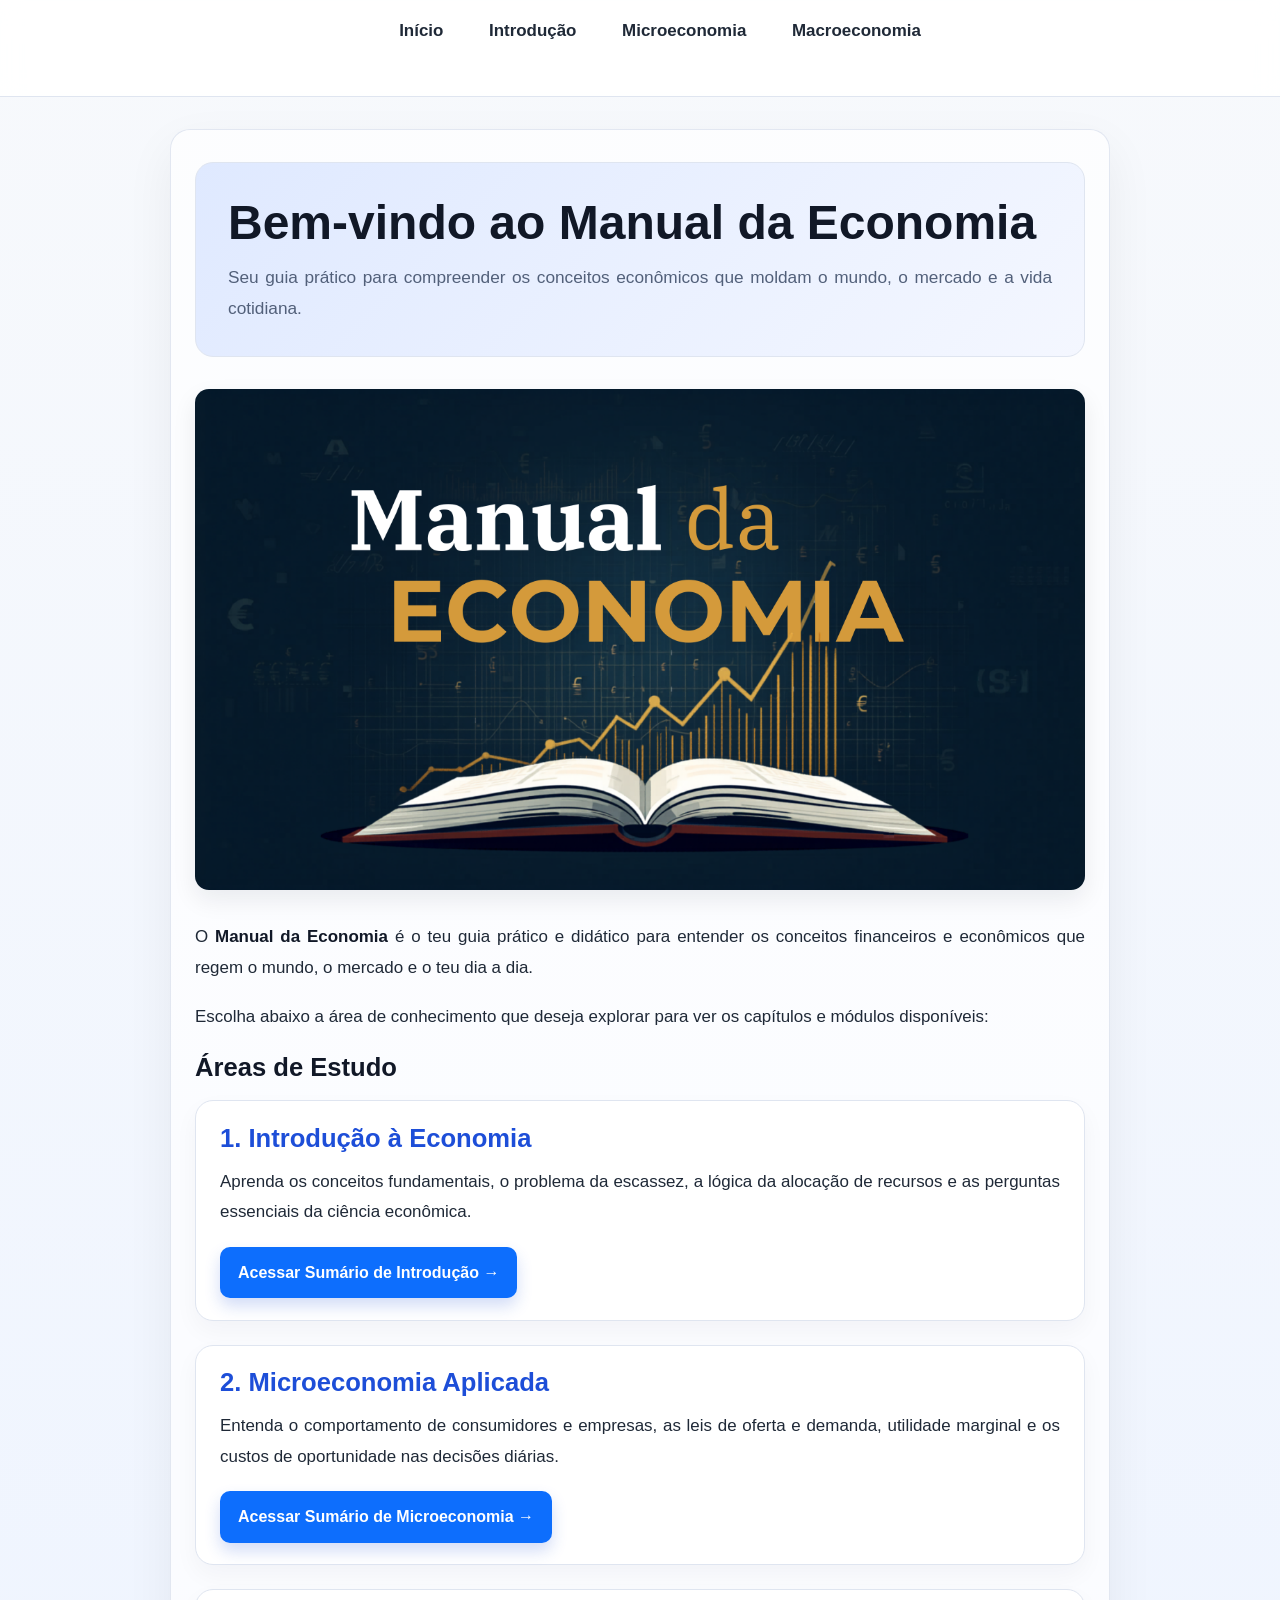
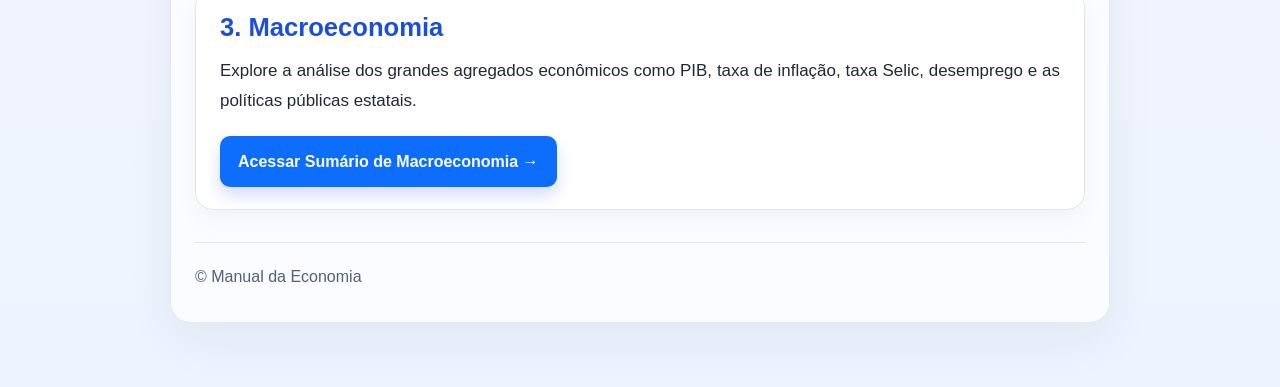
<file: index.html>
<!DOCTYPE html>
<html lang="pt-br">
<head>
    <meta charset="UTF-8">
    <meta name="viewport" content="width=device-width, initial-scale=1.0">
    <link rel="shortcut icon" href="favicon.ico" type="image/x-icon">
    <link rel="stylesheet" href="styles.css">
    <title>Manual da Economia</title>
</head>
<body>
    <header class="site-header">
        <nav>
            <ul>
                <li><a href="index.html">Início</a></li>
                <li><a href="sumario-introducao.html">Introdução</a></li>
                <li><a href="sumario-microeconomia.html">Microeconomia</a></li>
                <li><a href="sumario-macroeconomia.html">Macroeconomia</a></li>
            </ul>
        </nav>
    </header>

    <div class="page-shell">
        <main>
            <section class="hero">
                <h1>Bem-vindo ao Manual da Economia</h1>
                <p>Seu guia prático para compreender os conceitos econômicos que moldam o mundo, o mercado e a vida cotidiana.</p>
            </section>

            <img src="logo.png" alt="Logo do Manual da Economia">

            <p>O <strong>Manual da Economia</strong> é o teu guia prático e didático para entender os conceitos financeiros e econômicos que regem o mundo, o mercado e o teu dia a dia.</p>

            <p>Escolha abaixo a área de conhecimento que deseja explorar para ver os capítulos e módulos disponíveis:</p>

            <h2>Áreas de Estudo</h2>

            <div class="playlist-card">
                <h2><a href="sumario-introducao.html">1. Introdução à Economia</a></h2>
                <p>Aprenda os conceitos fundamentais, o problema da escassez, a lógica da alocação de recursos e as perguntas essenciais da ciência econômica.</p>
                <a href="sumario-introducao.html" class="btn">Acessar Sumário de Introdução →</a>
            </div>

            <div class="playlist-card">
                <h2><a href="sumario-microeconomia.html">2. Microeconomia Aplicada</a></h2>
                <p>Entenda o comportamento de consumidores e empresas, as leis de oferta e demanda, utilidade marginal e os custos de oportunidade nas decisões diárias.</p>
                <a href="sumario-microeconomia.html" class="btn">Acessar Sumário de Microeconomia →</a>
            </div>

            <div class="playlist-card">
                <h2><a href="sumario-macroeconomia.html">3. Macroeconomia</a></h2>
                <p>Explore a análise dos grandes agregados econômicos como PIB, taxa de inflação, taxa Selic, desemprego e as políticas públicas estatais.</p>
                <a href="sumario-macroeconomia.html" class="btn">Acessar Sumário de Macroeconomia →</a>
            </div>

            <footer class="page-footer">
                <div class="muted">© Manual da Economia</div>
            </footer>
        </main>
    </div>
</body>
</html>
</file>
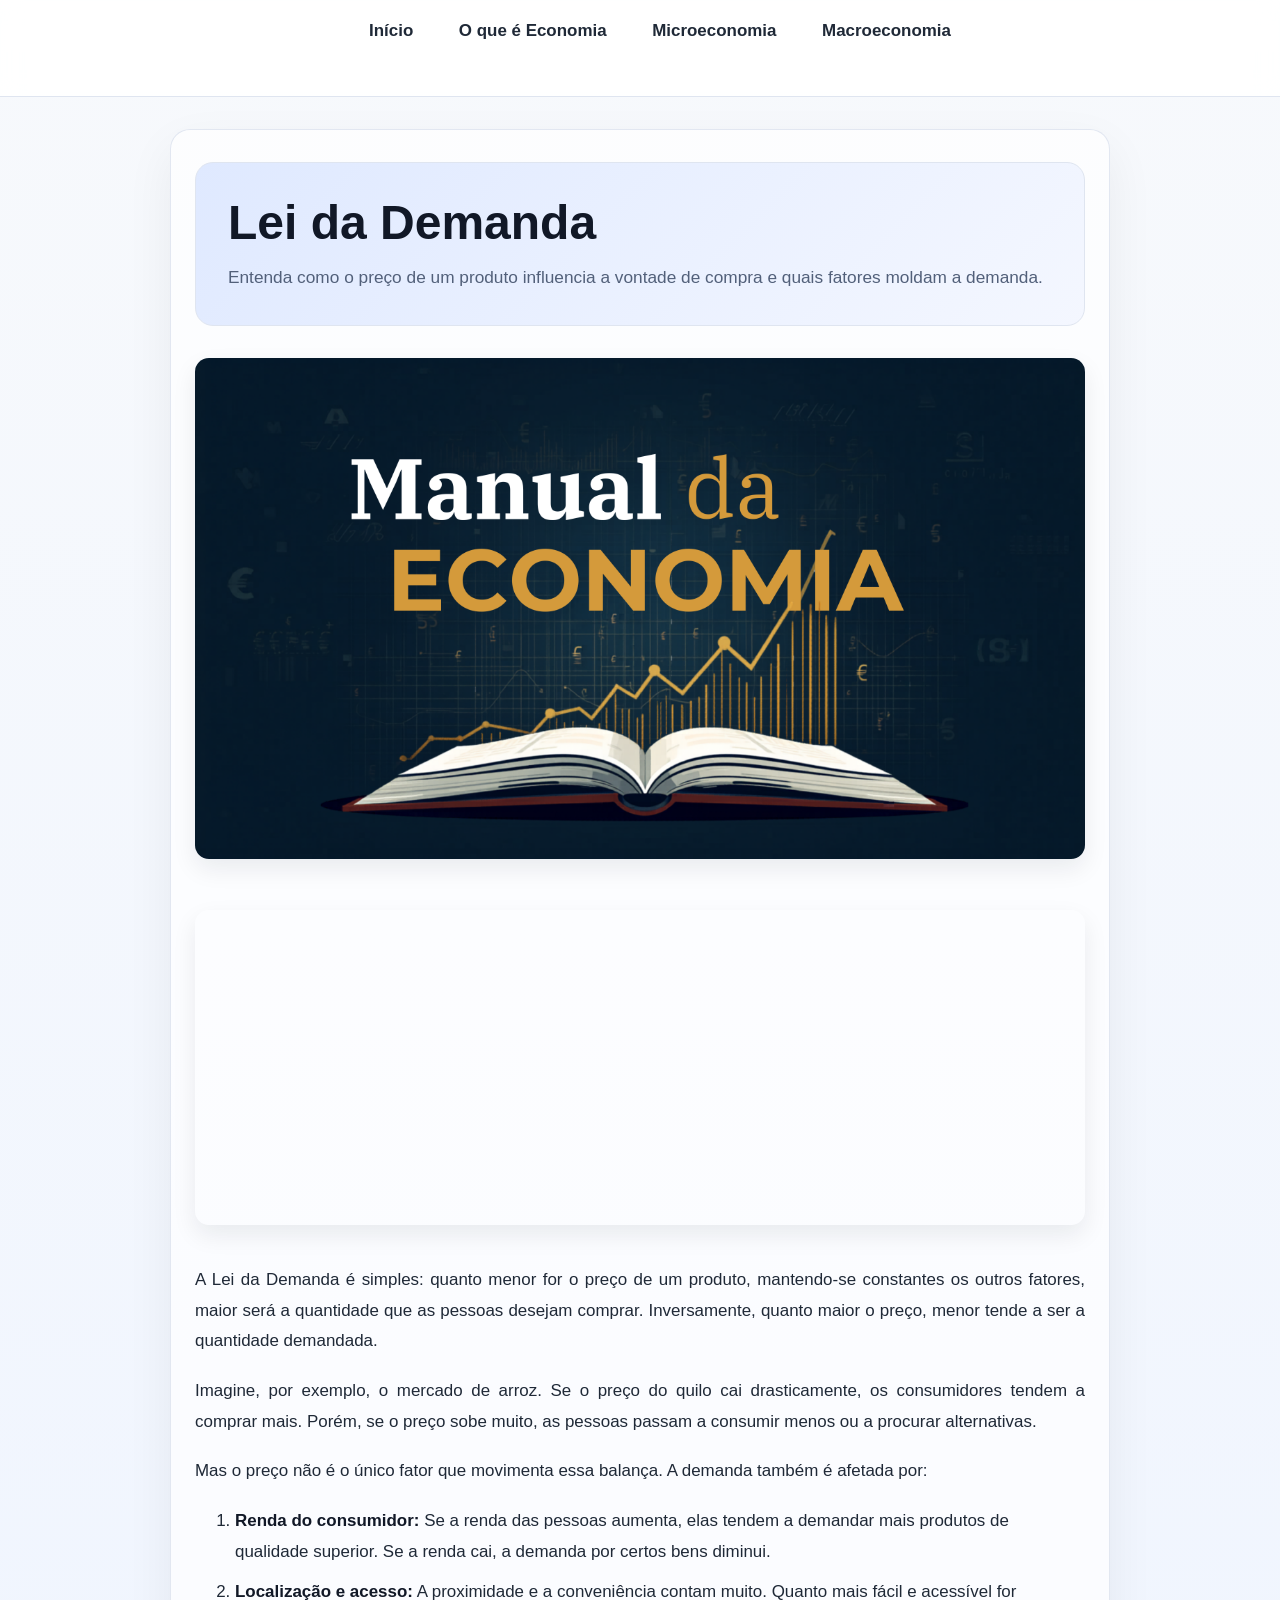
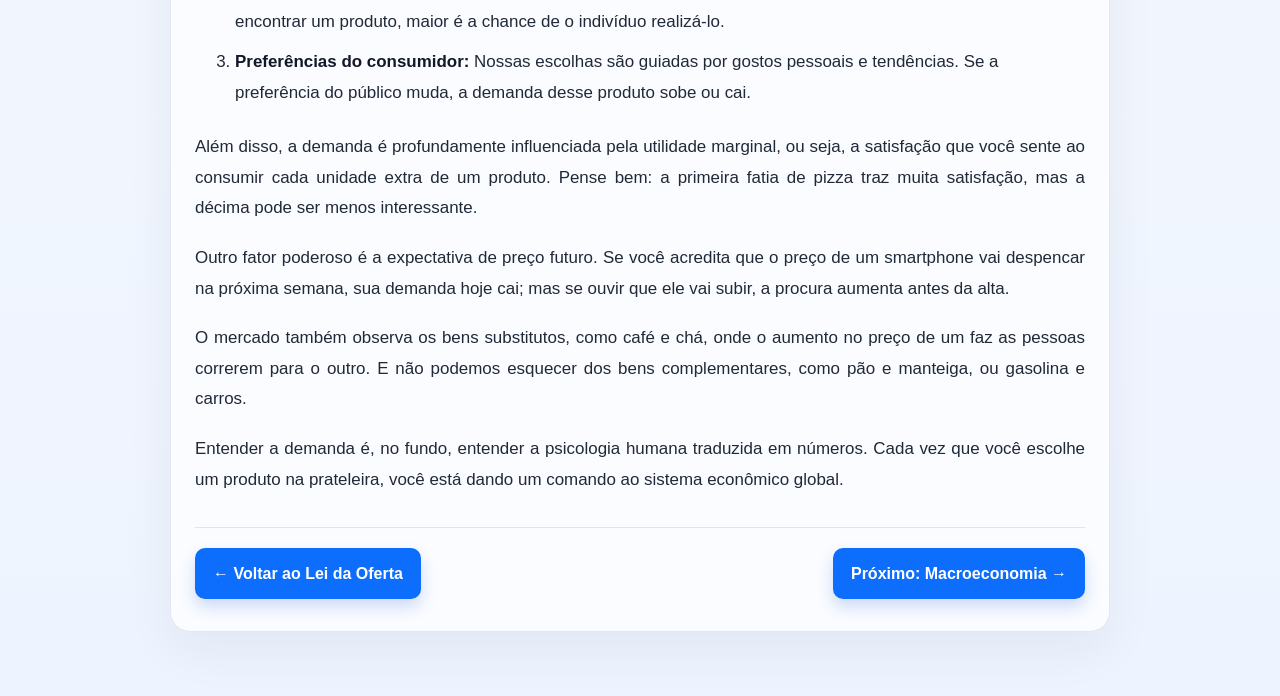
<file: demanda.html>
<!DOCTYPE html>
<html lang="pt-br">
<head>
    <meta charset="UTF-8">
    <meta name="viewport" content="width=device-width, initial-scale=1.0">
    <link rel="shortcut icon" href="favicon.ico" type="image/x-icon">
    <link rel="stylesheet" href="styles.css">
    <title>Manual da Economia - Lei da Demanda</title>
</head>
<body>
    <header class="site-header">
        <nav>
            <ul>
                <li><a href="index.html">Início</a></li>
                <li><a href="o-que-e-economia.html">O que é Economia</a></li>
                <li><a href="microeconomia.html">Microeconomia</a></li>
                <li><a href="macroeconomia.html">Macroeconomia</a></li>
            </ul>
        </nav>
    </header>

    <div class="page-shell">
        <main>
            <section class="hero">
                <h1>Lei da Demanda</h1>
                <p>Entenda como o preço de um produto influencia a vontade de compra e quais fatores moldam a demanda.</p>
            </section>

            <img src="logo.png" alt="Logo do Manual da Economia">

            <iframe width="560" height="315" src="https://www.youtube.com/embed/UB6qnx-3SMk?si=VKeWcR4CHIjveuNx" title="YouTube video player" frameborder="0" allow="accelerometer; autoplay; clipboard-write; encrypted-media; gyroscope; picture-in-picture; web-share" allowfullscreen></iframe>

            <p>A Lei da Demanda é simples: quanto menor for o preço de um produto, mantendo-se constantes os outros fatores, maior será a quantidade que as pessoas desejam comprar. Inversamente, quanto maior o preço, menor tende a ser a quantidade demandada.</p>

            <p>Imagine, por exemplo, o mercado de arroz. Se o preço do quilo cai drasticamente, os consumidores tendem a comprar mais. Porém, se o preço sobe muito, as pessoas passam a consumir menos ou a procurar alternativas.</p>

            <p>Mas o preço não é o único fator que movimenta essa balança. A demanda também é afetada por:</p>

            <ol>
                <li><strong>Renda do consumidor:</strong> Se a renda das pessoas aumenta, elas tendem a demandar mais produtos de qualidade superior. Se a renda cai, a demanda por certos bens diminui.</li>
                <li><strong>Localização e acesso:</strong> A proximidade e a conveniência contam muito. Quanto mais fácil e acessível for encontrar um produto, maior é a chance de o indivíduo realizá-lo.</li>
                <li><strong>Preferências do consumidor:</strong> Nossas escolhas são guiadas por gostos pessoais e tendências. Se a preferência do público muda, a demanda desse produto sobe ou cai.</li>
            </ol>

            <p>Além disso, a demanda é profundamente influenciada pela utilidade marginal, ou seja, a satisfação que você sente ao consumir cada unidade extra de um produto. Pense bem: a primeira fatia de pizza traz muita satisfação, mas a décima pode ser menos interessante.</p>

            <p>Outro fator poderoso é a expectativa de preço futuro. Se você acredita que o preço de um smartphone vai despencar na próxima semana, sua demanda hoje cai; mas se ouvir que ele vai subir, a procura aumenta antes da alta.</p>

            <p>O mercado também observa os bens substitutos, como café e chá, onde o aumento no preço de um faz as pessoas correrem para o outro. E não podemos esquecer dos bens complementares, como pão e manteiga, ou gasolina e carros.</p>

            <p>Entender a demanda é, no fundo, entender a psicologia humana traduzida em números. Cada vez que você escolhe um produto na prateleira, você está dando um comando ao sistema econômico global.</p>

            <footer class="page-footer">
                <a href="oferta.html" class="btn">← Voltar ao Lei da Oferta</a>
                <a href="macroeconomia.html" class="btn">Próximo: Macroeconomia →</a>
            </footer>
        </main>
    </div>
</body>
</html>
</file>
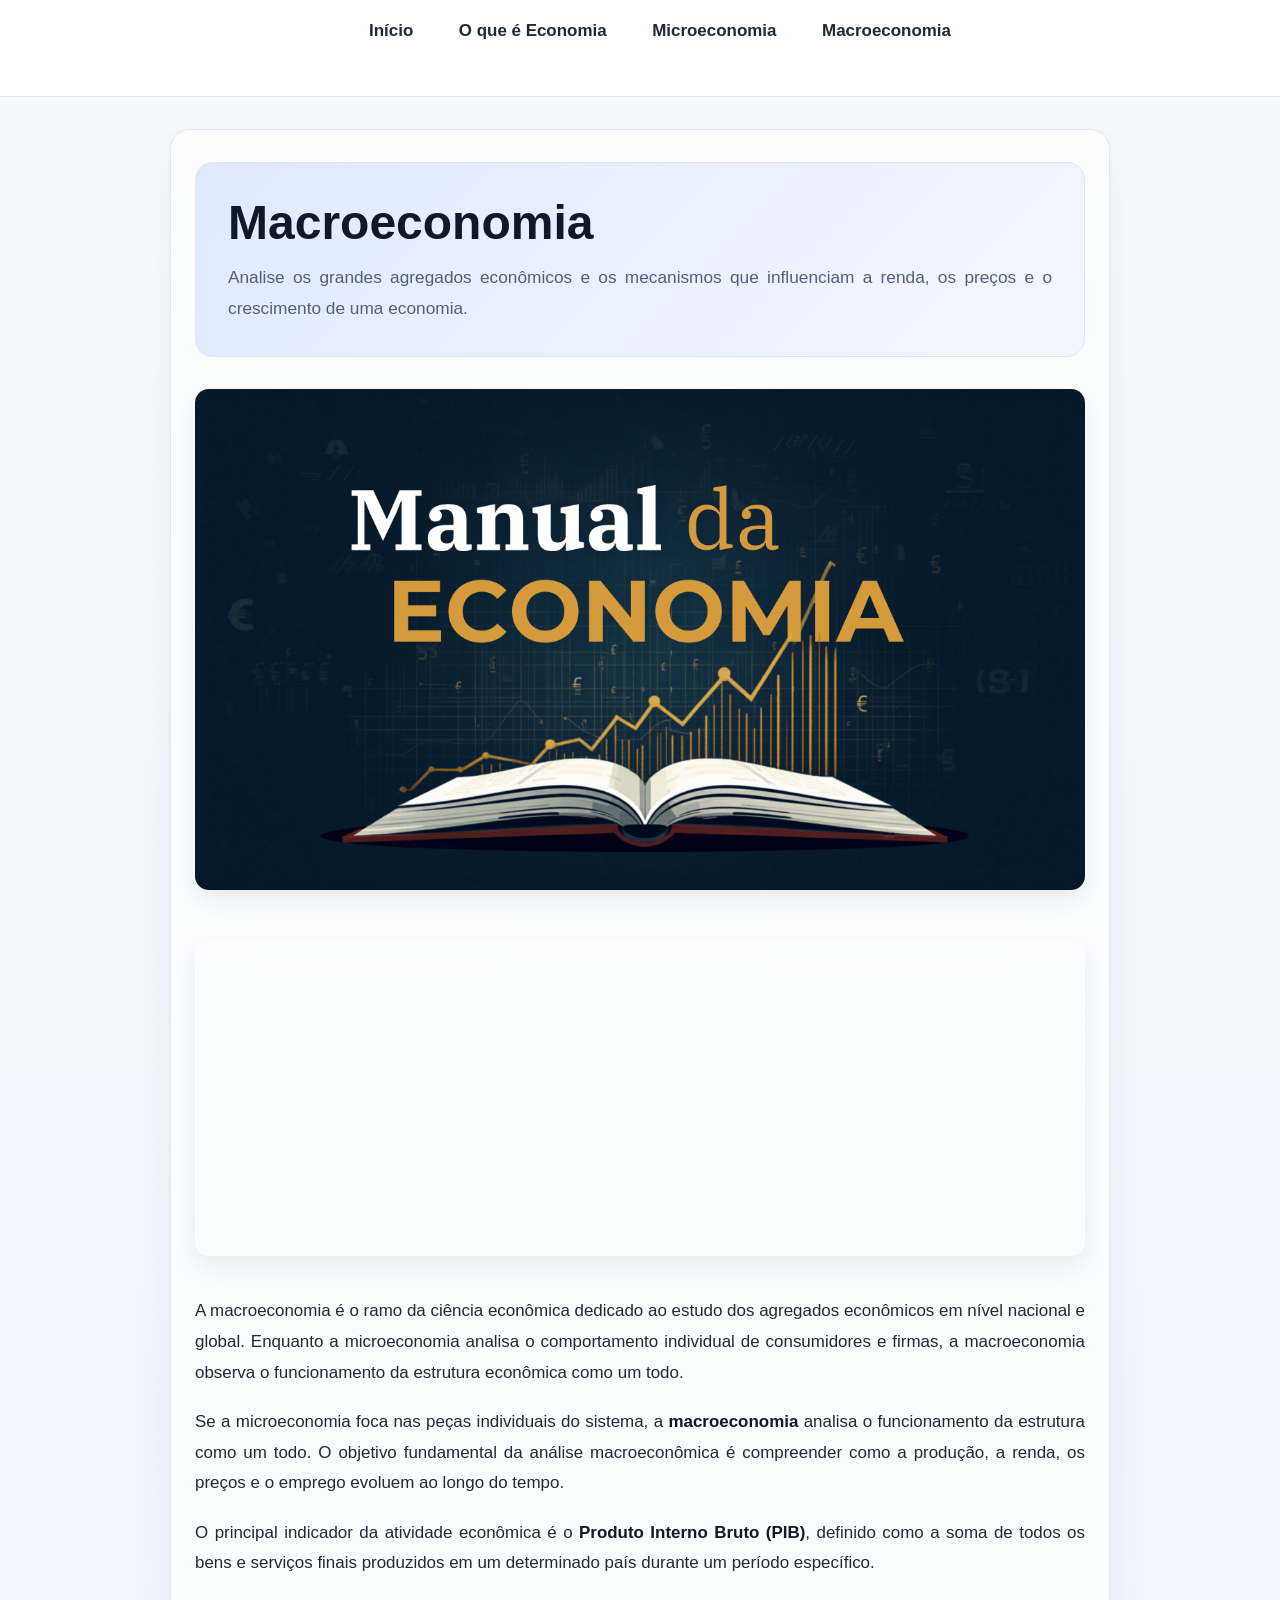
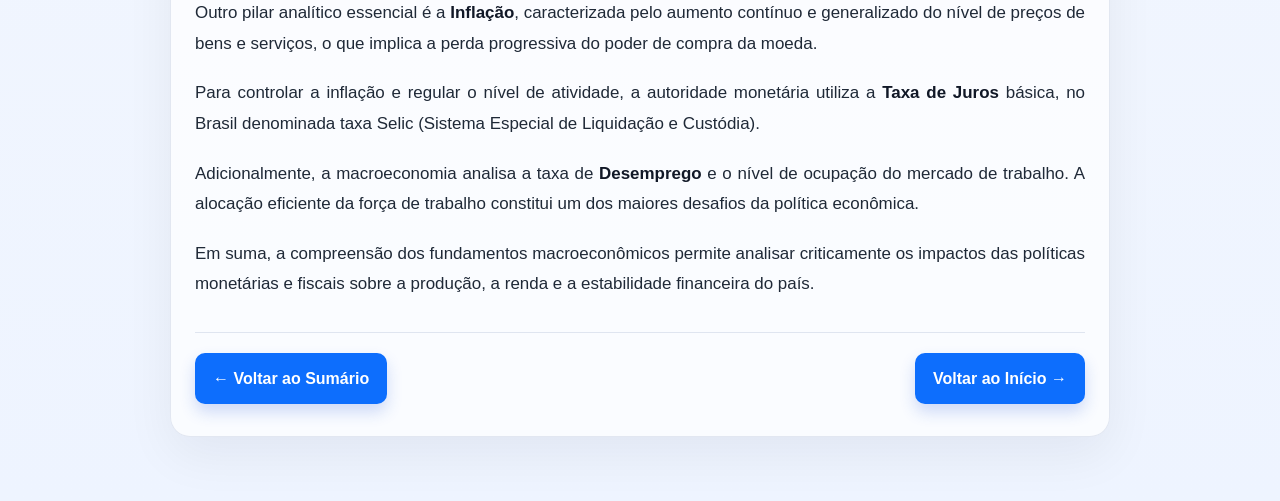
<file: macroeconomia.html>
<!DOCTYPE html>
<html lang="pt-br">
<head>
    <meta charset="UTF-8">
    <meta name="viewport" content="width=device-width, initial-scale=1.0">
    <link rel="shortcut icon" href="favicon.ico" type="image/x-icon">
    <link rel="stylesheet" href="styles.css">
    <title>Manual da Economia - Macroeconomia</title>
</head>
<body>
    <header class="site-header">
        <nav>
            <ul>
                <li><a href="index.html">Início</a></li>
                <li><a href="o-que-e-economia.html">O que é Economia</a></li>
                <li><a href="microeconomia.html">Microeconomia</a></li>
                <li><a href="macroeconomia.html">Macroeconomia</a></li>
            </ul>
        </nav>
    </header>

    <div class="page-shell">
        <main>
            <section class="hero">
                <h1>Macroeconomia</h1>
                <p>Analise os grandes agregados econômicos e os mecanismos que influenciam a renda, os preços e o crescimento de uma economia.</p>
            </section>

            <img src="logo.png" alt="Logo do Manual da Economia">

            <iframe width="560" height="315" src="https://www.youtube.com/embed/rSB3nkJuKEQ?si=hsqj0qNx0YDKk0Y6" title="YouTube video player" frameborder="0" allow="accelerometer; autoplay; clipboard-write; encrypted-media; gyroscope; picture-in-picture; web-share" allowfullscreen></iframe>

            <p>A macroeconomia é o ramo da ciência econômica dedicado ao estudo dos agregados econômicos em nível nacional e global. Enquanto a microeconomia analisa o comportamento individual de consumidores e firmas, a macroeconomia observa o funcionamento da estrutura econômica como um todo.</p>

            <p>Se a microeconomia foca nas peças individuais do sistema, a <strong>macroeconomia</strong> analisa o funcionamento da estrutura como um todo. O objetivo fundamental da análise macroeconômica é compreender como a produção, a renda, os preços e o emprego evoluem ao longo do tempo.</p>

            <p>O principal indicador da atividade econômica é o <strong>Produto Interno Bruto (PIB)</strong>, definido como a soma de todos os bens e serviços finais produzidos em um determinado país durante um período específico.</p>

            <p>Outro pilar analítico essencial é a <strong>Inflação</strong>, caracterizada pelo aumento contínuo e generalizado do nível de preços de bens e serviços, o que implica a perda progressiva do poder de compra da moeda.</p>

            <p>Para controlar a inflação e regular o nível de atividade, a autoridade monetária utiliza a <strong>Taxa de Juros</strong> básica, no Brasil denominada taxa Selic (Sistema Especial de Liquidação e Custódia).</p>

            <p>Adicionalmente, a macroeconomia analisa a taxa de <strong>Desemprego</strong> e o nível de ocupação do mercado de trabalho. A alocação eficiente da força de trabalho constitui um dos maiores desafios da política econômica.</p>

            <p>Em suma, a compreensão dos fundamentos macroeconômicos permite analisar criticamente os impactos das políticas monetárias e fiscais sobre a produção, a renda e a estabilidade financeira do país.</p>

            <footer class="page-footer">
                <a href="sumario-macroeconomia.html" class="btn">← Voltar ao Sumário</a>
                <a href="index.html" class="btn">Voltar ao Início →</a>
            </footer>
        </main>
    </div>
</body>
</html>
</file>
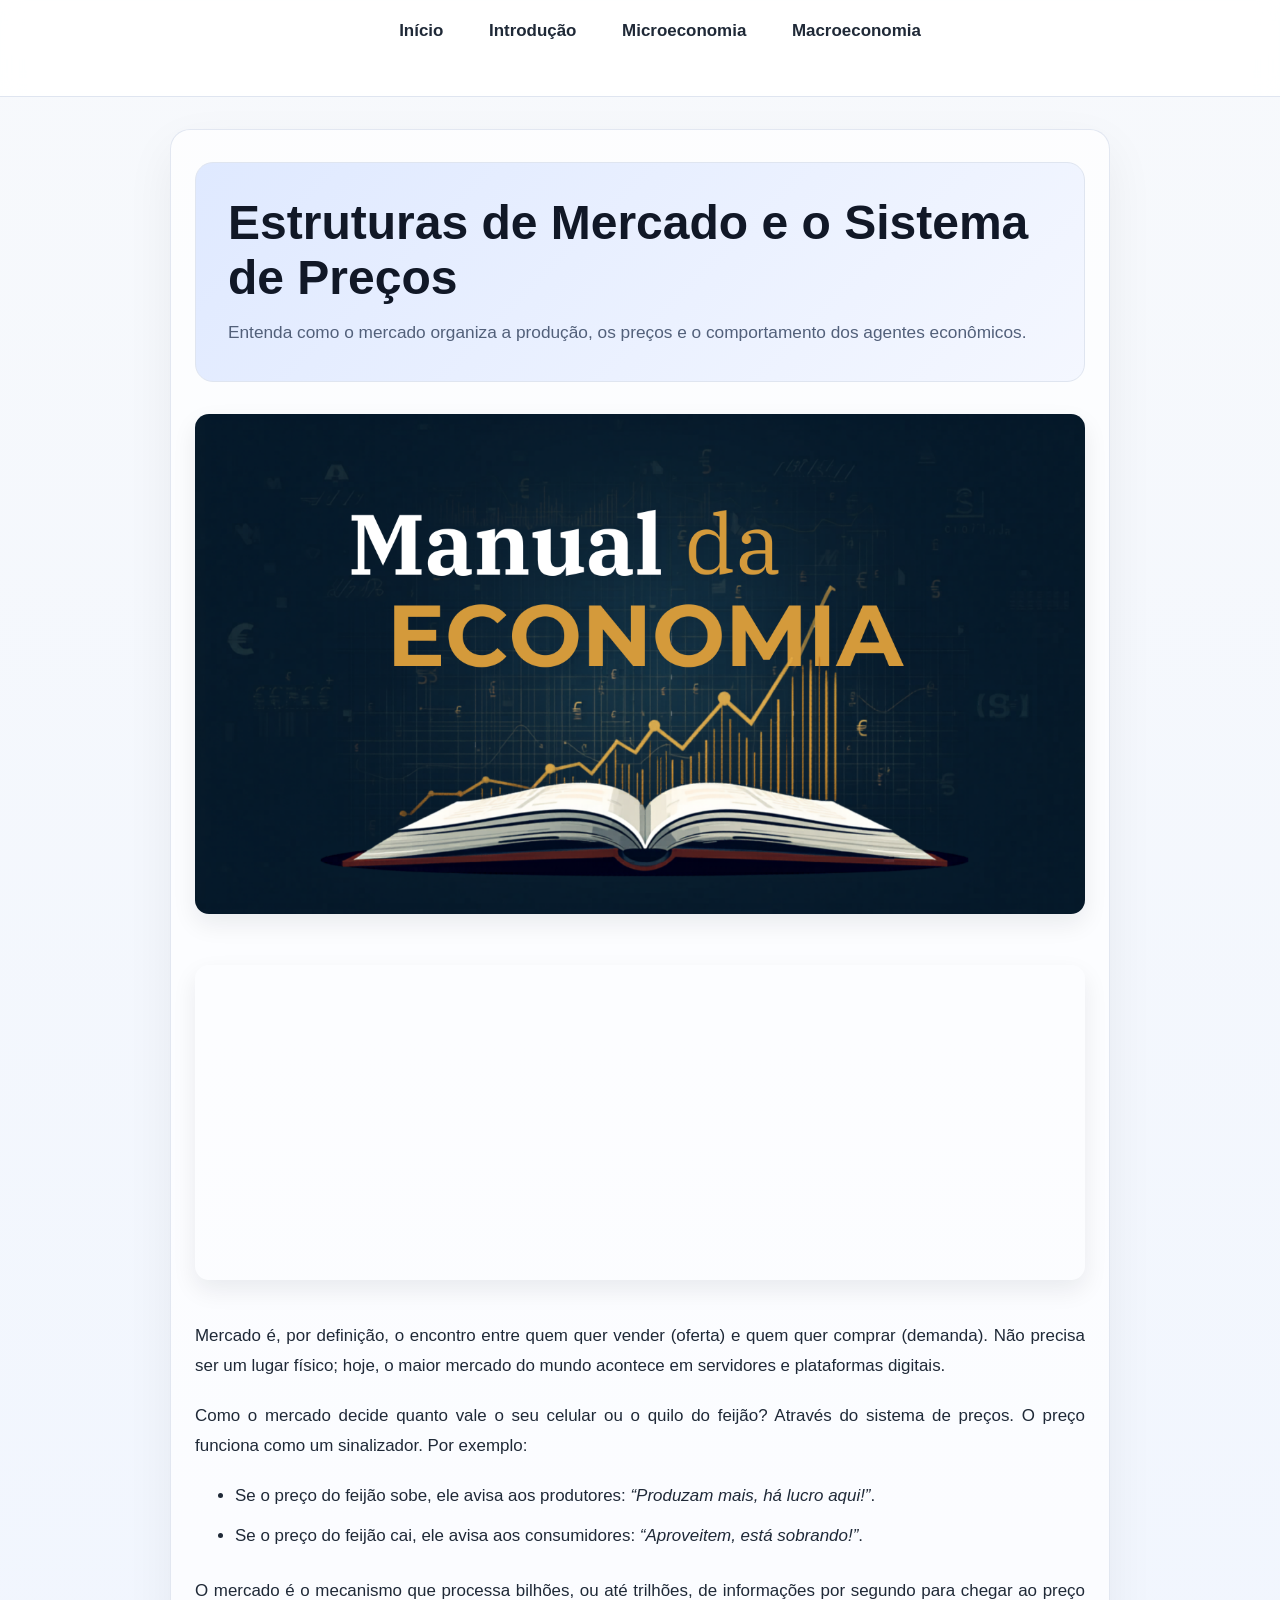
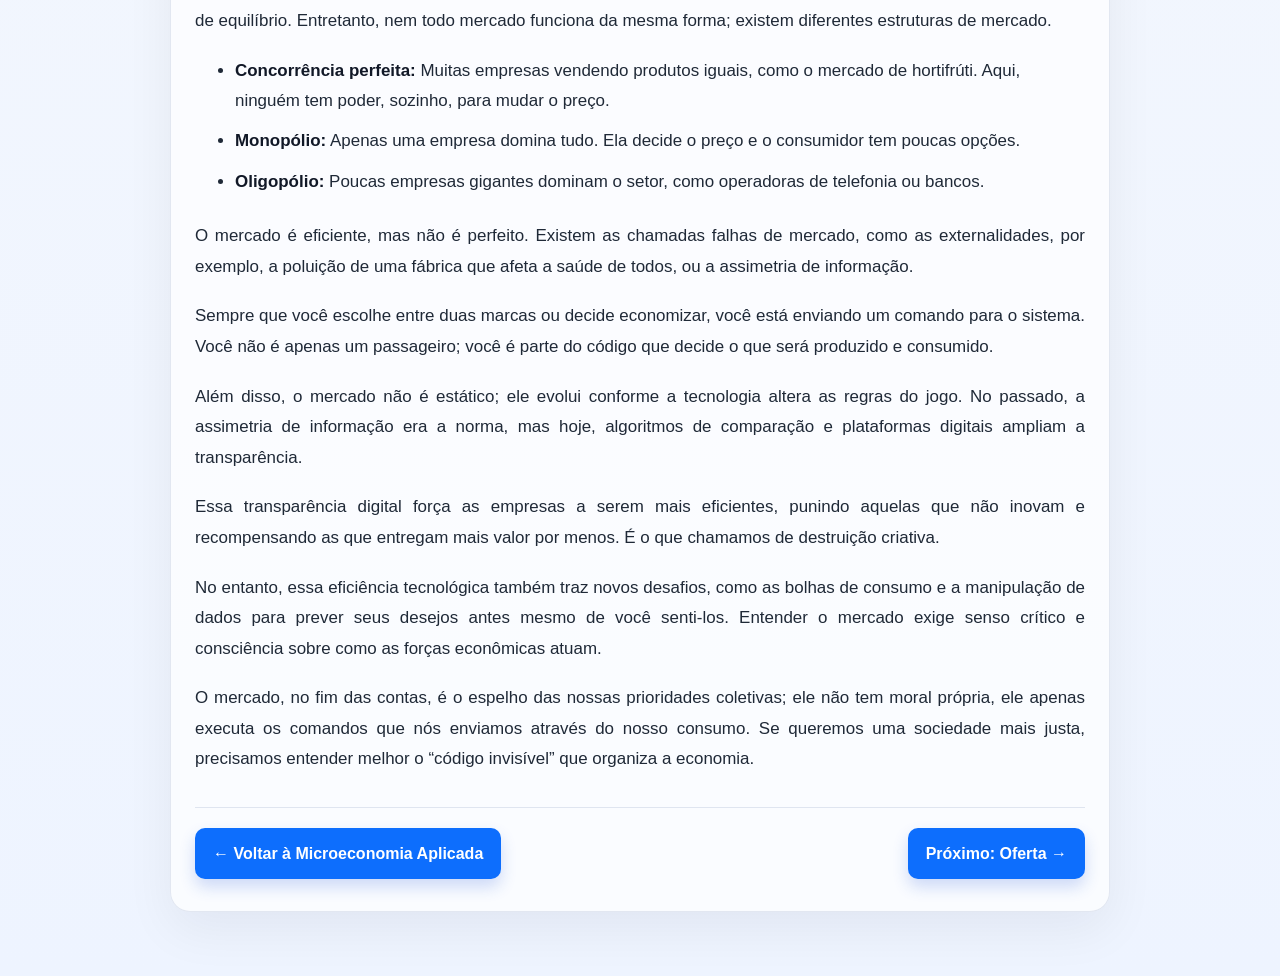
<file: mercado.html>
<!DOCTYPE html>
<html lang="pt-br">
<head>
    <meta charset="UTF-8">
    <meta name="viewport" content="width=device-width, initial-scale=1.0">
    <link rel="shortcut icon" href="favicon.ico" type="image/x-icon">
    <link rel="stylesheet" href="styles.css">
    <title>Manual da Economia - Estruturas de Mercado</title>
</head>
<body>
    <header class="site-header">
        <nav>
            <ul>
                <li><a href="index.html">Início</a></li>
                <li><a href="sumario-introducao.html">Introdução</a></li>
                <li><a href="sumario-microeconomia.html">Microeconomia</a></li>
                <li><a href="sumario-macroeconomia.html">Macroeconomia</a></li>
            </ul>
        </nav>
    </header>

    <div class="page-shell">
        <main>
            <section class="hero">
                <h1>Estruturas de Mercado e o Sistema de Preços</h1>
                <p>Entenda como o mercado organiza a produção, os preços e o comportamento dos agentes econômicos.</p>
            </section>

            <img src="logo.png" alt="Logo do Manual da Economia">

            <iframe width="560" height="315" src="https://www.youtube.com/embed/EyUhqqRHAA8?si=9E1ZnQltsHd9YFak" title="YouTube video player" frameborder="0" allow="accelerometer; autoplay; clipboard-write; encrypted-media; gyroscope; picture-in-picture; web-share" allowfullscreen></iframe>

            <p>Mercado é, por definição, o encontro entre quem quer vender (oferta) e quem quer comprar (demanda). Não precisa ser um lugar físico; hoje, o maior mercado do mundo acontece em servidores e plataformas digitais.</p>

            <p>Como o mercado decide quanto vale o seu celular ou o quilo do feijão? Através do sistema de preços. O preço funciona como um sinalizador. Por exemplo:</p>

            <ul>
                <li>Se o preço do feijão sobe, ele avisa aos produtores: <em>“Produzam mais, há lucro aqui!”</em>.</li>
                <li>Se o preço do feijão cai, ele avisa aos consumidores: <em>“Aproveitem, está sobrando!”</em>.</li>
            </ul>

            <p>O mercado é o mecanismo que processa bilhões, ou até trilhões, de informações por segundo para chegar ao preço de equilíbrio. Entretanto, nem todo mercado funciona da mesma forma; existem diferentes estruturas de mercado.</p>

            <ul>
                <li><strong>Concorrência perfeita:</strong> Muitas empresas vendendo produtos iguais, como o mercado de hortifrúti. Aqui, ninguém tem poder, sozinho, para mudar o preço.</li>
                <li><strong>Monopólio:</strong> Apenas uma empresa domina tudo. Ela decide o preço e o consumidor tem poucas opções.</li>
                <li><strong>Oligopólio:</strong> Poucas empresas gigantes dominam o setor, como operadoras de telefonia ou bancos.</li>
            </ul>

            <p>O mercado é eficiente, mas não é perfeito. Existem as chamadas falhas de mercado, como as externalidades, por exemplo, a poluição de uma fábrica que afeta a saúde de todos, ou a assimetria de informação.</p>

            <p>Sempre que você escolhe entre duas marcas ou decide economizar, você está enviando um comando para o sistema. Você não é apenas um passageiro; você é parte do código que decide o que será produzido e consumido.</p>

            <p>Além disso, o mercado não é estático; ele evolui conforme a tecnologia altera as regras do jogo. No passado, a assimetria de informação era a norma, mas hoje, algoritmos de comparação e plataformas digitais ampliam a transparência.</p>

            <p>Essa transparência digital força as empresas a serem mais eficientes, punindo aquelas que não inovam e recompensando as que entregam mais valor por menos. É o que chamamos de destruição criativa.</p>

            <p>No entanto, essa eficiência tecnológica também traz novos desafios, como as bolhas de consumo e a manipulação de dados para prever seus desejos antes mesmo de você senti-los. Entender o mercado exige senso crítico e consciência sobre como as forças econômicas atuam.</p>

            <p>O mercado, no fim das contas, é o espelho das nossas prioridades coletivas; ele não tem moral própria, ele apenas executa os comandos que nós enviamos através do nosso consumo. Se queremos uma sociedade mais justa, precisamos entender melhor o “código invisível” que organiza a economia.</p>

            <footer class="page-footer">
                <a href="microeconomia.html" class="btn">← Voltar à Microeconomia Aplicada</a>
                <a href="oferta.html" class="btn"> Próximo: Oferta →</a>
            </footer>
        </main>
    </div>
</body>
</html>
</file>
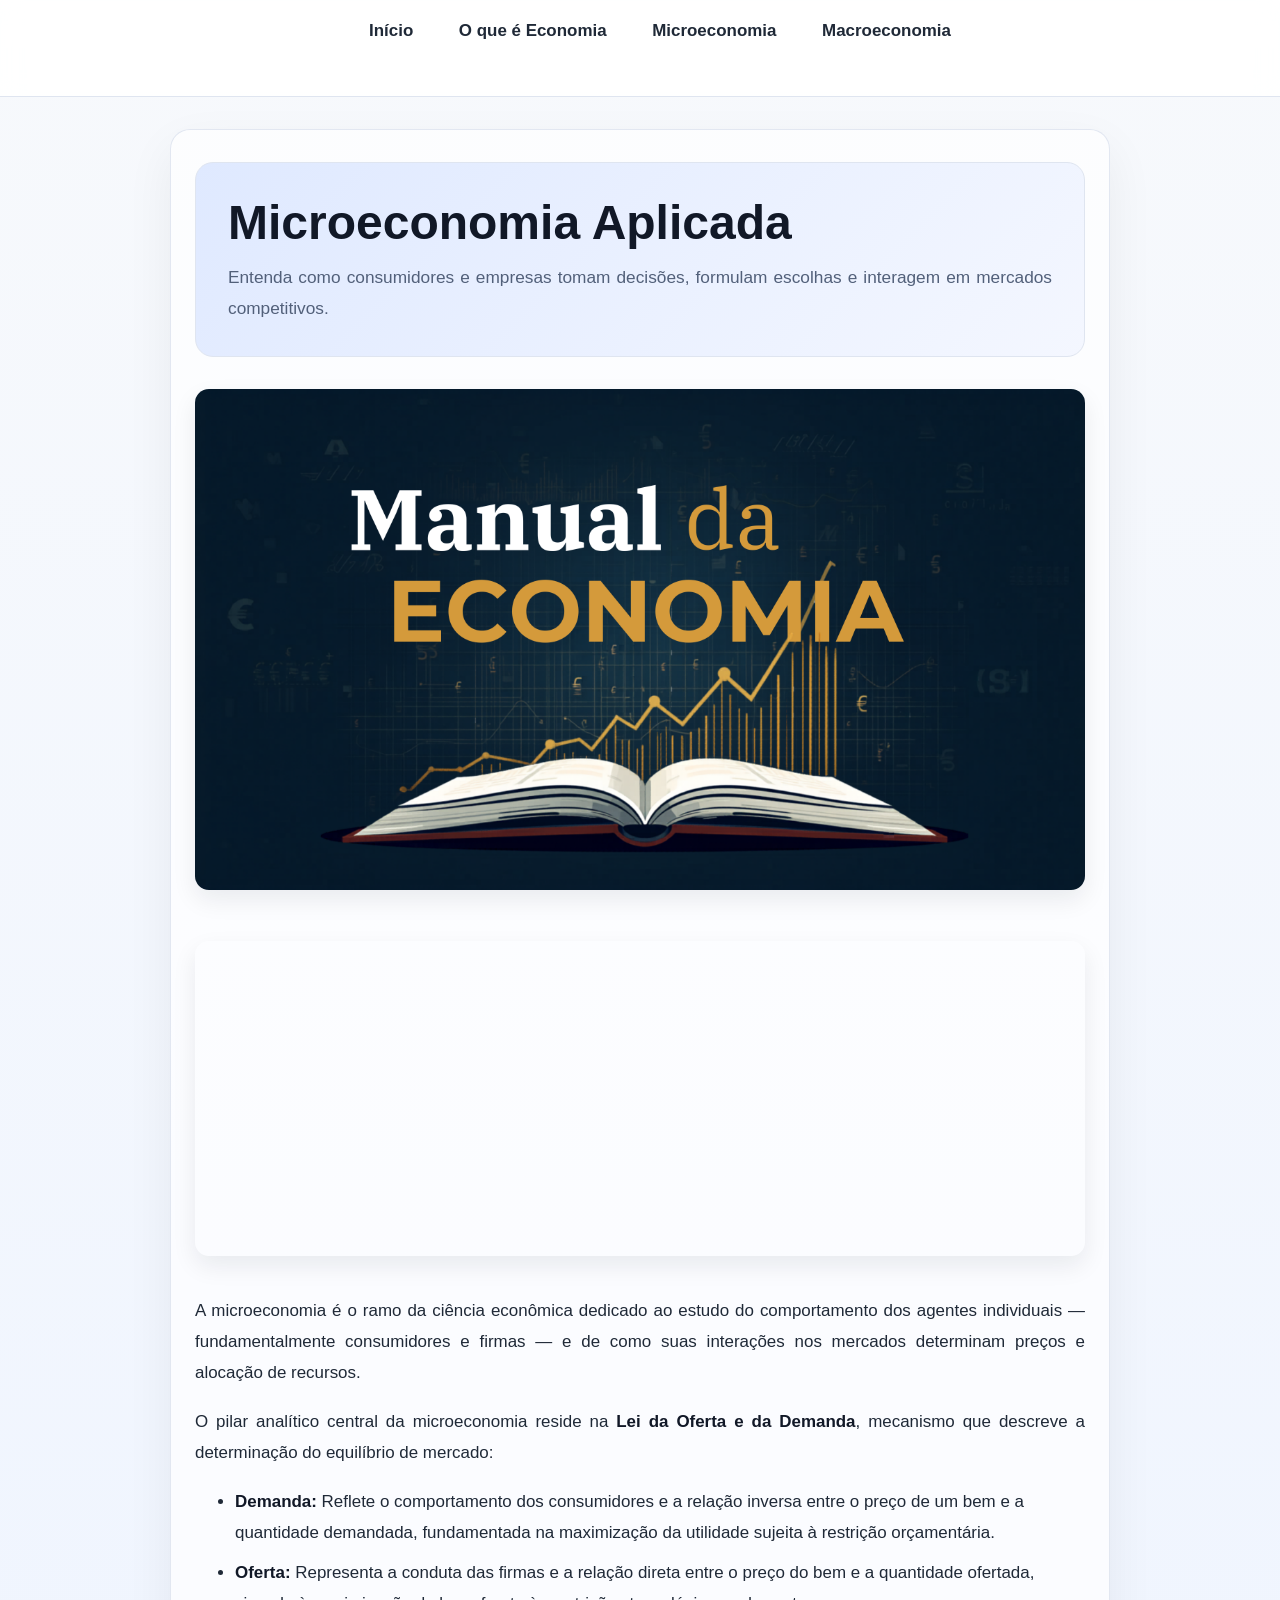
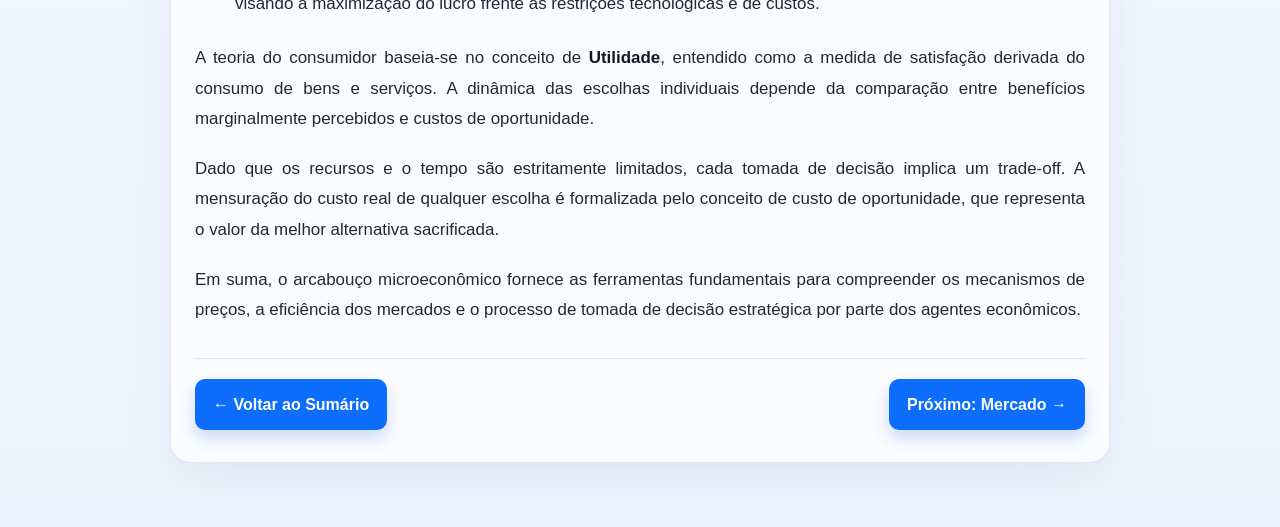
<file: microeconomia.html>
<!DOCTYPE html>
<html lang="pt-br">
<head>
    <meta charset="UTF-8">
    <meta name="viewport" content="width=device-width, initial-scale=1.0">
    <link rel="shortcut icon" href="favicon.ico" type="image/x-icon">
    <link rel="stylesheet" href="styles.css">
    <title>Manual da Economia - Microeconomia Aplicada</title>
</head>
<body>
    <header class="site-header">
        <nav>
            <ul>
                <li><a href="index.html">Início</a></li>
                <li><a href="o-que-e-economia.html">O que é Economia</a></li>
                <li><a href="microeconomia.html">Microeconomia</a></li>
                <li><a href="macroeconomia.html">Macroeconomia</a></li>
            </ul>
        </nav>
    </header>

    <div class="page-shell">
        <main>
            <section class="hero">
                <h1>Microeconomia Aplicada</h1>
                <p>Entenda como consumidores e empresas tomam decisões, formulam escolhas e interagem em mercados competitivos.</p>
            </section>

            <img src="logo.png" alt="Logo do Manual da Economia">

            <iframe width="560" height="315" src="https://www.youtube.com/embed/XtVHuSIY1Ok?si=fR_JtlcszHq3Djlo" title="YouTube video player" frameborder="0" allow="accelerometer; autoplay; clipboard-write; encrypted-media; gyroscope; picture-in-picture; web-share" allowfullscreen></iframe>

            <p>A microeconomia é o ramo da ciência econômica dedicado ao estudo do comportamento dos agentes individuais — fundamentalmente consumidores e firmas — e de como suas interações nos mercados determinam preços e alocação de recursos.</p>

            <p>O pilar analítico central da microeconomia reside na <strong>Lei da Oferta e da Demanda</strong>, mecanismo que descreve a determinação do equilíbrio de mercado:</p>

            <ul>
                <li><strong>Demanda:</strong> Reflete o comportamento dos consumidores e a relação inversa entre o preço de um bem e a quantidade demandada, fundamentada na maximização da utilidade sujeita à restrição orçamentária.</li>
                <li><strong>Oferta:</strong> Representa a conduta das firmas e a relação direta entre o preço do bem e a quantidade ofertada, visando à maximização do lucro frente às restrições tecnológicas e de custos.</li>
            </ul>

            <p>A teoria do consumidor baseia-se no conceito de <strong>Utilidade</strong>, entendido como a medida de satisfação derivada do consumo de bens e serviços. A dinâmica das escolhas individuais depende da comparação entre benefícios marginalmente percebidos e custos de oportunidade.</p>

            <p>Dado que os recursos e o tempo são estritamente limitados, cada tomada de decisão implica um trade-off. A mensuração do custo real de qualquer escolha é formalizada pelo conceito de custo de oportunidade, que representa o valor da melhor alternativa sacrificada.</p>

            <p>Em suma, o arcabouço microeconômico fornece as ferramentas fundamentais para compreender os mecanismos de preços, a eficiência dos mercados e o processo de tomada de decisão estratégica por parte dos agentes econômicos.</p>

            <footer class="page-footer">
                <a href="sumario-microeconomia.html" class="btn">← Voltar ao Sumário</a>
                <a href="mercado.html" class="btn">Próximo: Mercado →</a>
            </footer>
        </main>
    </div>
</body>
</html>
</file>
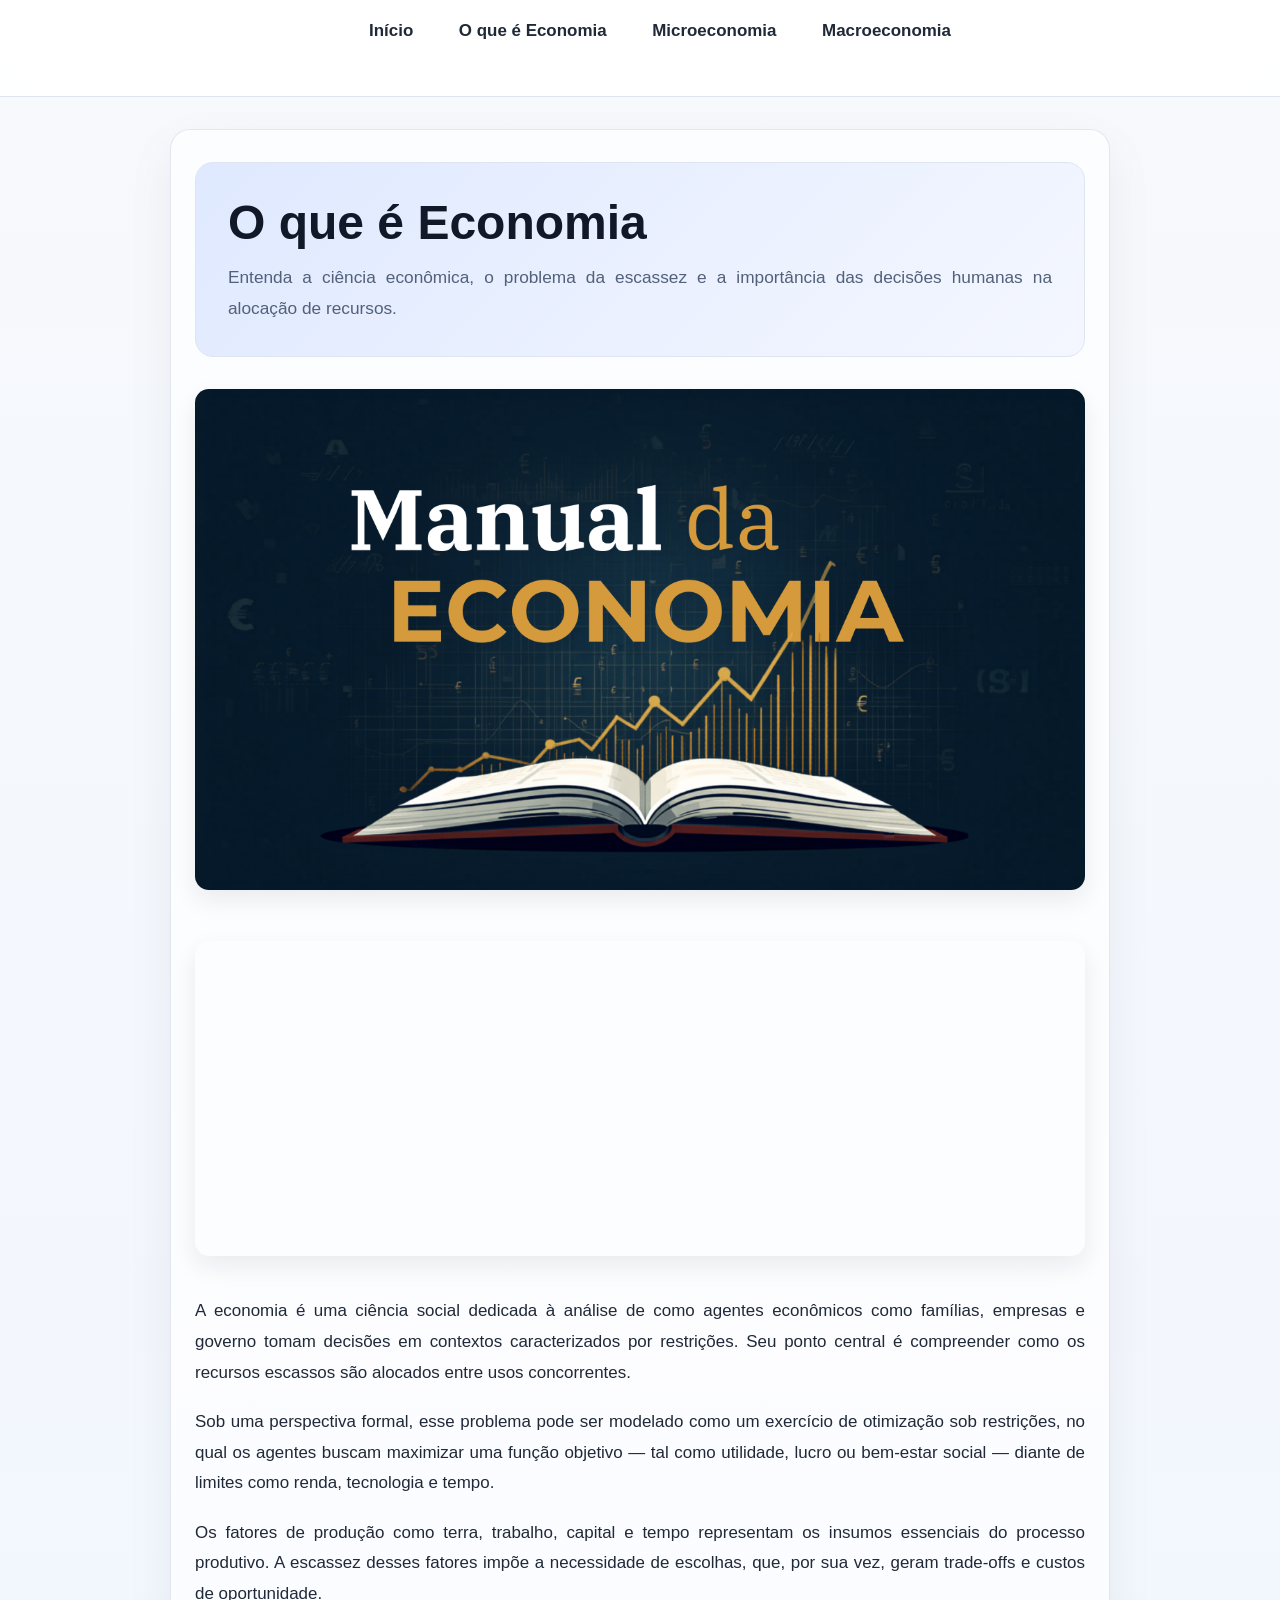
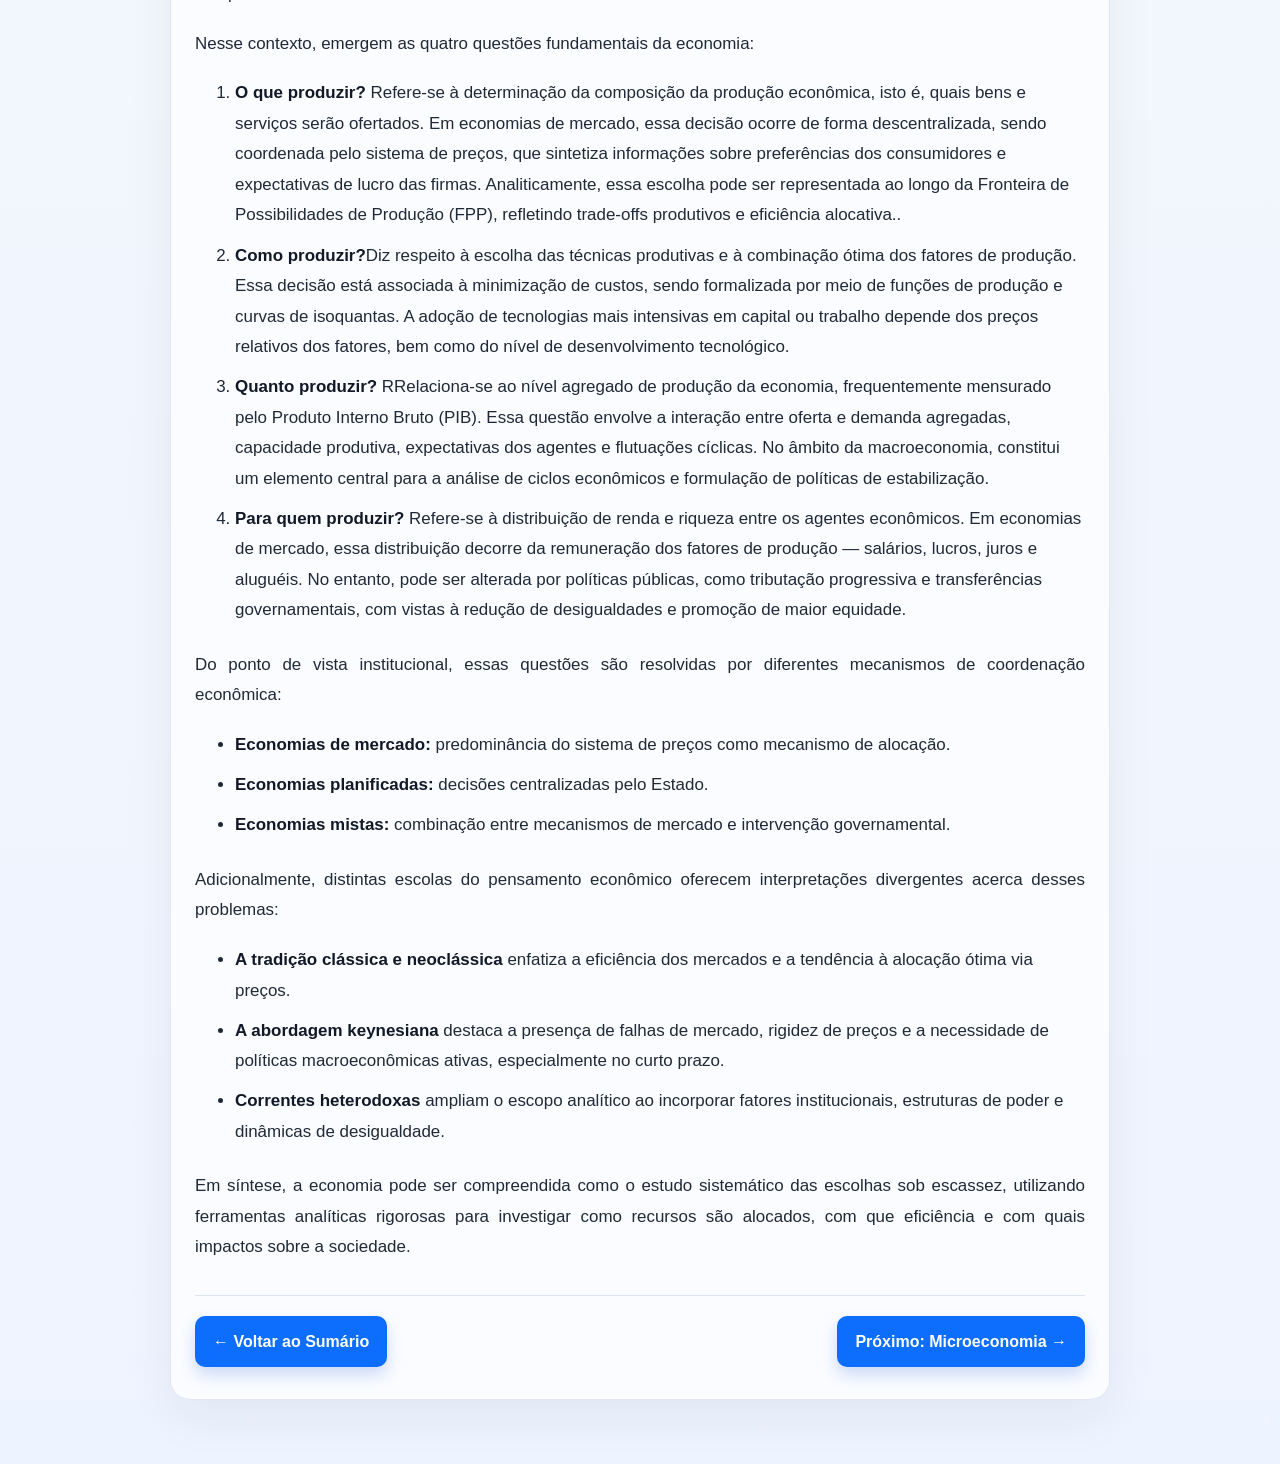
<file: o-que-e-economia.html>
<!DOCTYPE html>
<html lang="pt-br">
<head>
    <meta charset="UTF-8">
    <meta name="viewport" content="width=device-width, initial-scale=1.0">
    <link rel="shortcut icon" href="favicon.ico" type="image/x-icon">
    <link rel="stylesheet" href="styles.css">
    <title>Manual da Economia - O que é Economia</title>
</head>
<body>
    <header class="site-header">
        <nav>
            <ul>
                <li><a href="index.html">Início</a></li>
                <li><a href="o-que-e-economia.html">O que é Economia</a></li>
                <li><a href="microeconomia.html">Microeconomia</a></li>
                <li><a href="macroeconomia.html">Macroeconomia</a></li>
            </ul>
        </nav>
    </header>

    <div class="page-shell">
        <main>
            <section class="hero">
                <h1>O que é Economia</h1>
                <p>Entenda a ciência econômica, o problema da escassez e a importância das decisões humanas na alocação de recursos.</p>
            </section>

            <img src="logo.png" alt="Logo do Manual da Economia">

            <iframe width="560" height="315" src="https://www.youtube.com/embed/994Bpb-o7Cg?si=yHhOIP6OdHdPiMO-" title="YouTube video player" frameborder="0" allow="accelerometer; autoplay; clipboard-write; encrypted-media; gyroscope; picture-in-picture; web-share" allowfullscreen></iframe>

            <p>A economia é uma ciência social dedicada à análise de como agentes econômicos como famílias, empresas e governo tomam decisões em contextos caracterizados por restrições. Seu ponto central é compreender como os recursos escassos são alocados entre usos concorrentes.</p>

            <p>Sob uma perspectiva formal, esse problema pode ser modelado como um exercício de otimização sob restrições, no qual os agentes buscam maximizar uma função objetivo — tal como utilidade, lucro ou bem-estar social — diante de limites como renda, tecnologia e tempo.</p>

            <p>Os fatores de produção como terra, trabalho, capital e tempo representam os insumos essenciais do processo produtivo. A escassez desses fatores impõe a necessidade de escolhas, que, por sua vez, geram trade-offs e custos de oportunidade.</p>

            <p>Nesse contexto, emergem as quatro questões fundamentais da economia:</p>

            <ol>
                <li><strong>O que produzir?</strong> Refere-se à determinação da composição da produção econômica, isto é, quais bens e serviços serão ofertados. Em economias de mercado, essa decisão ocorre de forma descentralizada, sendo coordenada pelo sistema de preços, que sintetiza informações sobre preferências dos consumidores e expectativas de lucro das firmas. Analiticamente, essa escolha pode ser representada ao longo da Fronteira de Possibilidades de Produção (FPP), refletindo trade-offs produtivos e eficiência alocativa..</li>
                <li><strong>Como produzir?</strong>Diz respeito à escolha das técnicas produtivas e à combinação ótima dos fatores de produção. Essa decisão está associada à minimização de custos, sendo formalizada por meio de funções de produção e curvas de isoquantas. A adoção de tecnologias mais intensivas em capital ou trabalho depende dos preços relativos dos fatores, bem como do nível de desenvolvimento tecnológico.</li>
                <li><strong>Quanto produzir?</strong> RRelaciona-se ao nível agregado de produção da economia, frequentemente mensurado pelo Produto Interno Bruto (PIB). Essa questão envolve a interação entre oferta e demanda agregadas, capacidade produtiva, expectativas dos agentes e flutuações cíclicas. No âmbito da macroeconomia, constitui um elemento central para a análise de ciclos econômicos e formulação de políticas de estabilização.</li>
                <li><strong>Para quem produzir?</strong> Refere-se à distribuição de renda e riqueza entre os agentes econômicos. Em economias de mercado, essa distribuição decorre da remuneração dos fatores de produção — salários, lucros, juros e aluguéis. No entanto, pode ser alterada por políticas públicas, como tributação progressiva e transferências governamentais, com vistas à redução de desigualdades e promoção de maior equidade.</li>
            </ol>

            <p>Do ponto de vista institucional, essas questões são resolvidas por diferentes mecanismos de coordenação econômica:</p>

            <ul>
                <li><strong>Economias de mercado:</strong> predominância do sistema de preços como mecanismo de alocação.</li>
                <li><strong>Economias planificadas:</strong> decisões centralizadas pelo Estado.</li>
                <li><strong>Economias mistas:</strong> combinação entre mecanismos de mercado e intervenção governamental.</li>
            </ul>

            <p>Adicionalmente, distintas escolas do pensamento econômico oferecem interpretações divergentes acerca desses problemas:</p>

            <ul>
                <li><strong>A tradição clássica e neoclássica</strong> enfatiza a eficiência dos mercados e a tendência à alocação ótima via preços.</li>
                <li><strong>A abordagem keynesiana</strong> destaca a presença de falhas de mercado, rigidez de preços e a necessidade de políticas macroeconômicas ativas, especialmente no curto prazo.</li>
                <li><strong>Correntes heterodoxas</strong> ampliam o escopo analítico ao incorporar fatores institucionais, estruturas de poder e dinâmicas de desigualdade.</li>
            </ul>

            <p>Em síntese, a economia pode ser compreendida como o estudo sistemático das escolhas sob escassez, utilizando ferramentas analíticas rigorosas para investigar como recursos são alocados, com que eficiência e com quais impactos sobre a sociedade.</p>

            <footer class="page-footer">
                <a href="sumario-introducao.html" class="btn">← Voltar ao Sumário</a>
                <a href="microeconomia.html" class="btn">Próximo: Microeconomia →</a>
            </footer>
        </main>
    </div>
</file>
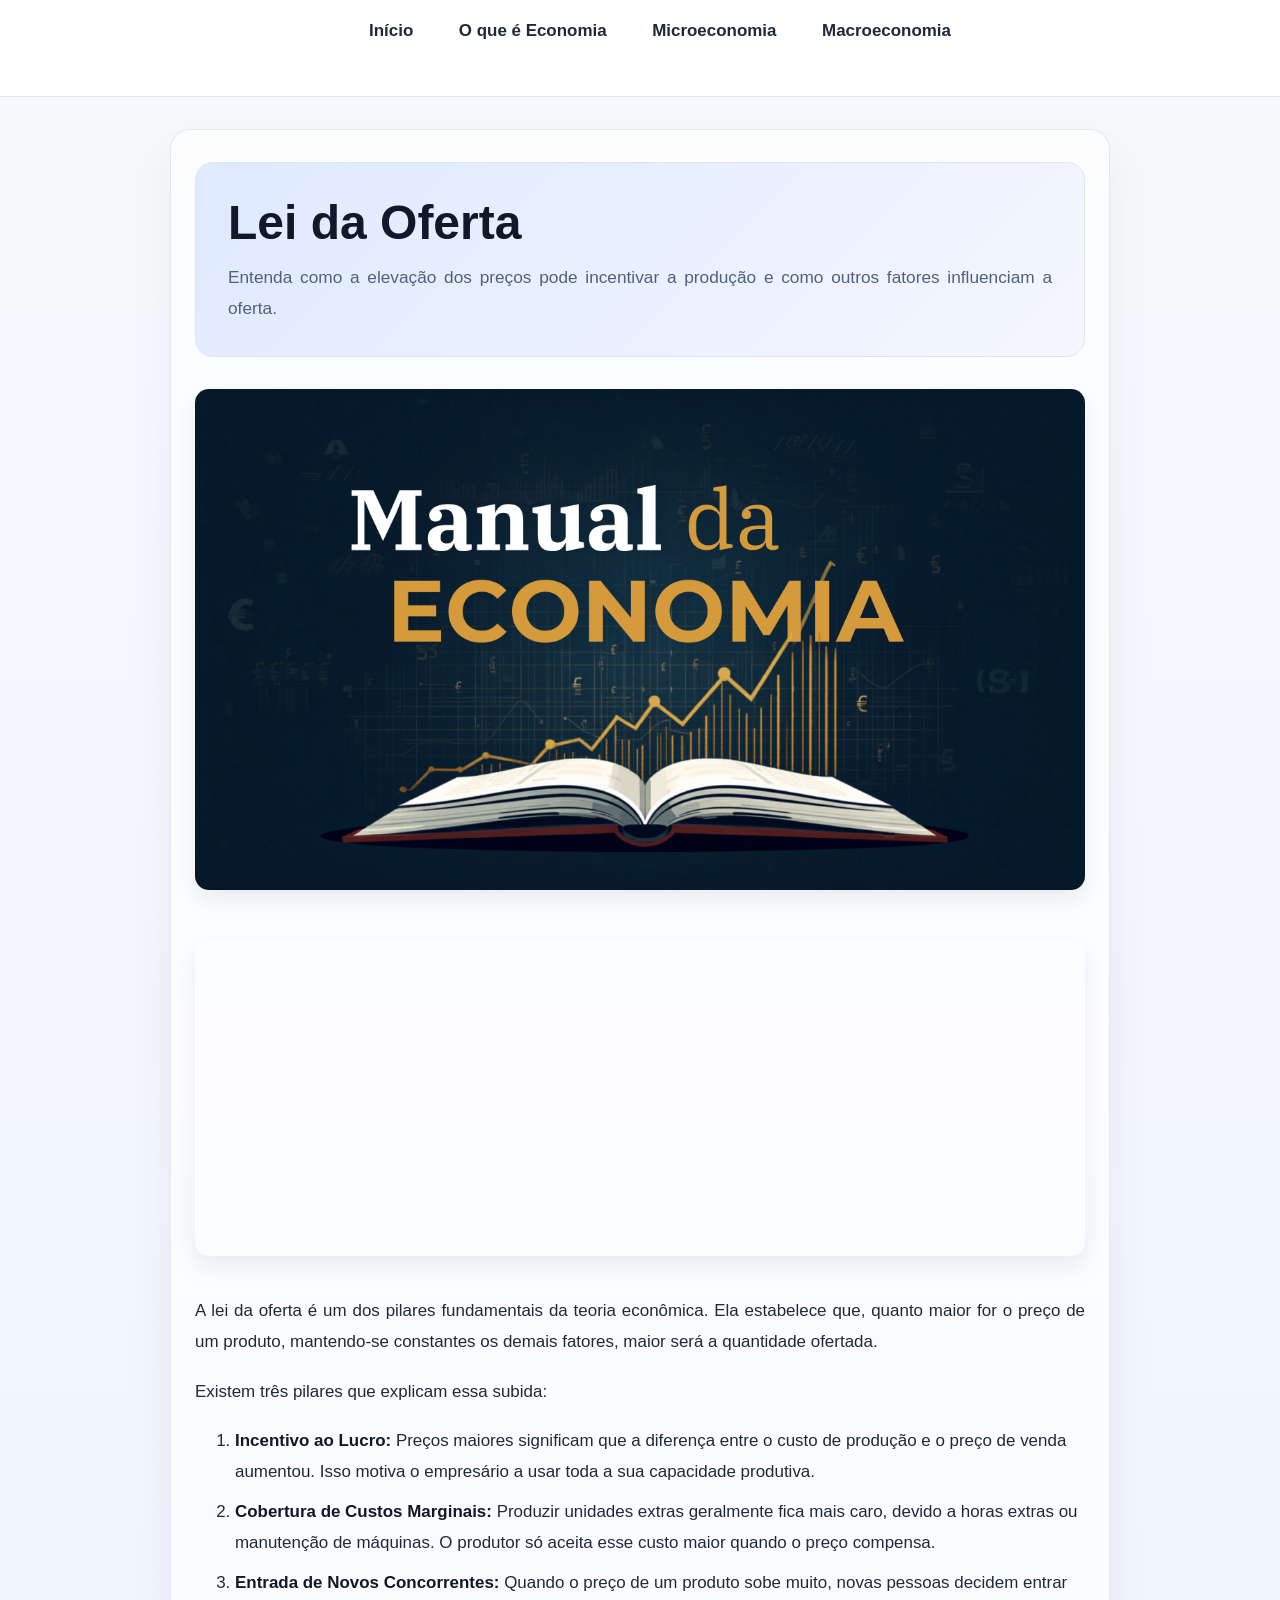
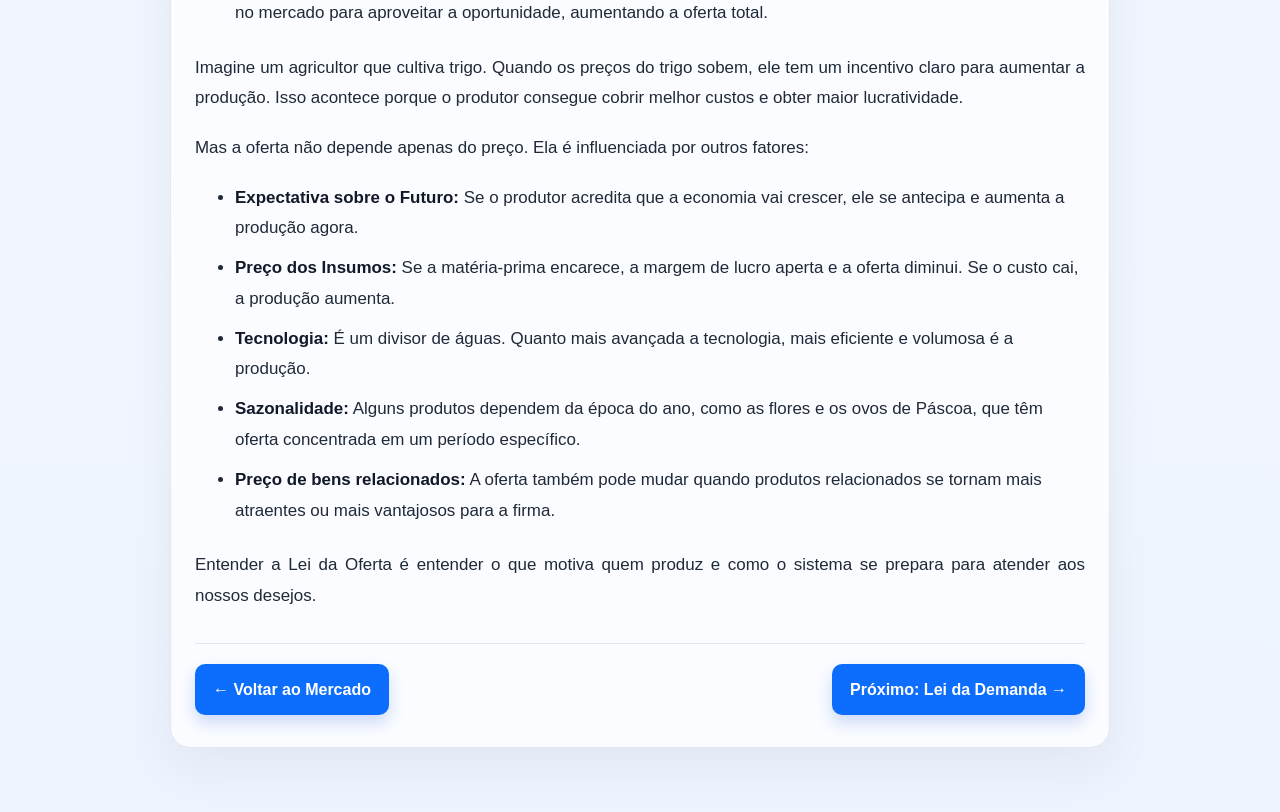
<file: oferta.html>
<!DOCTYPE html>
<html lang="pt-br">
<head>
    <meta charset="UTF-8">
    <meta name="viewport" content="width=device-width, initial-scale=1.0">
    <link rel="shortcut icon" href="favicon.ico" type="image/x-icon">
    <link rel="stylesheet" href="styles.css">
    <title>Manual da Economia - Lei da Oferta</title>
</head>
<body>
    <header class="site-header">
        <nav>
            <ul>
                <li><a href="index.html">Início</a></li>
                <li><a href="o-que-e-economia.html">O que é Economia</a></li>
                <li><a href="microeconomia.html">Microeconomia</a></li>
                <li><a href="macroeconomia.html">Macroeconomia</a></li>
            </ul>
        </nav>
    </header>

    <div class="page-shell">
        <main>
            <section class="hero">
                <h1>Lei da Oferta</h1>
                <p>Entenda como a elevação dos preços pode incentivar a produção e como outros fatores influenciam a oferta.</p>
            </section>

            <img src="logo.png" alt="Logo do Manual da Economia">

            <iframe width="560" height="315" src="https://www.youtube.com/embed/FJQv6jDinfY?si=rC4-BTdTCTpYnqzv" title="YouTube video player" frameborder="0" allow="accelerometer; autoplay; clipboard-write; encrypted-media; gyroscope; picture-in-picture; web-share" allowfullscreen></iframe>

            <p>A lei da oferta é um dos pilares fundamentais da teoria econômica. Ela estabelece que, quanto maior for o preço de um produto, mantendo-se constantes os demais fatores, maior será a quantidade ofertada.</p>

            <p>Existem três pilares que explicam essa subida:</p>
            <ol>
                <li><strong>Incentivo ao Lucro:</strong> Preços maiores significam que a diferença entre o custo de produção e o preço de venda aumentou. Isso motiva o empresário a usar toda a sua capacidade produtiva.</li>
                <li><strong>Cobertura de Custos Marginais:</strong> Produzir unidades extras geralmente fica mais caro, devido a horas extras ou manutenção de máquinas. O produtor só aceita esse custo maior quando o preço compensa.</li>
                <li><strong>Entrada de Novos Concorrentes:</strong> Quando o preço de um produto sobe muito, novas pessoas decidem entrar no mercado para aproveitar a oportunidade, aumentando a oferta total.</li>
            </ol>

            <p>Imagine um agricultor que cultiva trigo. Quando os preços do trigo sobem, ele tem um incentivo claro para aumentar a produção. Isso acontece porque o produtor consegue cobrir melhor custos e obter maior lucratividade.</p>

            <p>Mas a oferta não depende apenas do preço. Ela é influenciada por outros fatores:</p>
            <ul>
                <li><strong>Expectativa sobre o Futuro:</strong> Se o produtor acredita que a economia vai crescer, ele se antecipa e aumenta a produção agora.</li>
                <li><strong>Preço dos Insumos:</strong> Se a matéria-prima encarece, a margem de lucro aperta e a oferta diminui. Se o custo cai, a produção aumenta.</li>
                <li><strong>Tecnologia:</strong> É um divisor de águas. Quanto mais avançada a tecnologia, mais eficiente e volumosa é a produção.</li>
                <li><strong>Sazonalidade:</strong> Alguns produtos dependem da época do ano, como as flores e os ovos de Páscoa, que têm oferta concentrada em um período específico.</li>
                <li><strong>Preço de bens relacionados:</strong> A oferta também pode mudar quando produtos relacionados se tornam mais atraentes ou mais vantajosos para a firma.</li>
            </ul>

            <p>Entender a Lei da Oferta é entender o que motiva quem produz e como o sistema se prepara para atender aos nossos desejos.</p>

            <footer class="page-footer">
                <a href="mercado.html" class="btn">← Voltar ao Mercado</a>
                <a href="demanda.html" class="btn">Próximo: Lei da Demanda →</a>
            </footer>
        </main>
    </div>
</body>
</html>
</file>
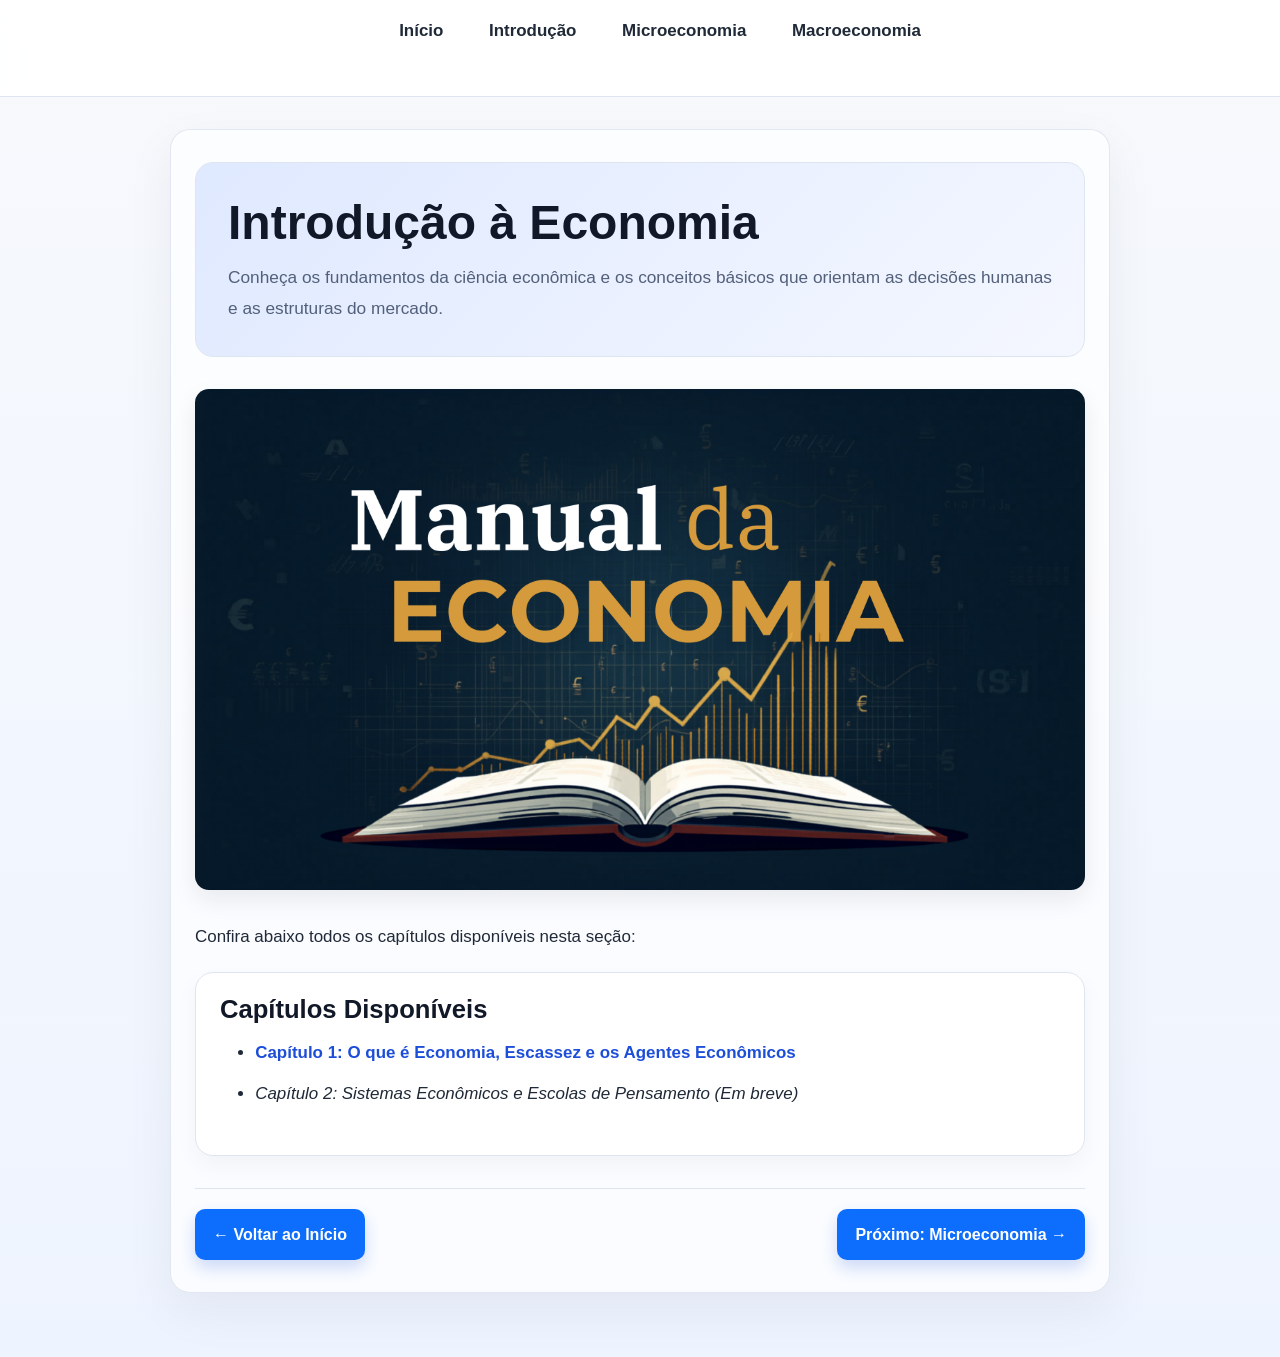
<file: sumario-introducao.html>
<!DOCTYPE html>
<html lang="pt-br">
<head>
    <meta charset="UTF-8">
    <meta name="viewport" content="width=device-width, initial-scale=1.0">
    <link rel="shortcut icon" href="favicon.ico" type="image/x-icon">
    <link rel="stylesheet" href="styles.css">
    <title>Manual da Economia - Sumário de Introdução</title>
</head>
<body>
    <header class="site-header">
        <nav>
            <ul>
                <li><a href="index.html">Início</a></li>
                <li><a href="sumario-introducao.html">Introdução</a></li>
                <li><a href="sumario-microeconomia.html">Microeconomia</a></li>
                <li><a href="sumario-macroeconomia.html">Macroeconomia</a></li>
            </ul>
        </nav>
    </header>

    <div class="page-shell">
        <main>
            <section class="hero">
                <h1>Introdução à Economia</h1>
                <p>Conheça os fundamentos da ciência econômica e os conceitos básicos que orientam as decisões humanas e as estruturas do mercado.</p>
            </section>

            <img src="logo.png" alt="Logo do Manual da Economia">

            <p>Confira abaixo todos os capítulos disponíveis nesta seção:</p>

            <div class="playlist-card">
                <h2>Capítulos Disponíveis</h2>
                <ul>
                    <li><a href="o-que-e-economia.html">Capítulo 1: O que é Economia, Escassez e os Agentes Econômicos</a></li>
                    <li><em>Capítulo 2: Sistemas Econômicos e Escolas de Pensamento (Em breve)</em></li>
                </ul>
            </div>

            <footer class="page-footer">
                <a href="index.html" class="btn">← Voltar ao Início</a>
                <a href="sumario-microeconomia.html" class="btn">Próximo: Microeconomia →</a>
            </footer>
        </main>
    </div>
</body>
</html>
</file>
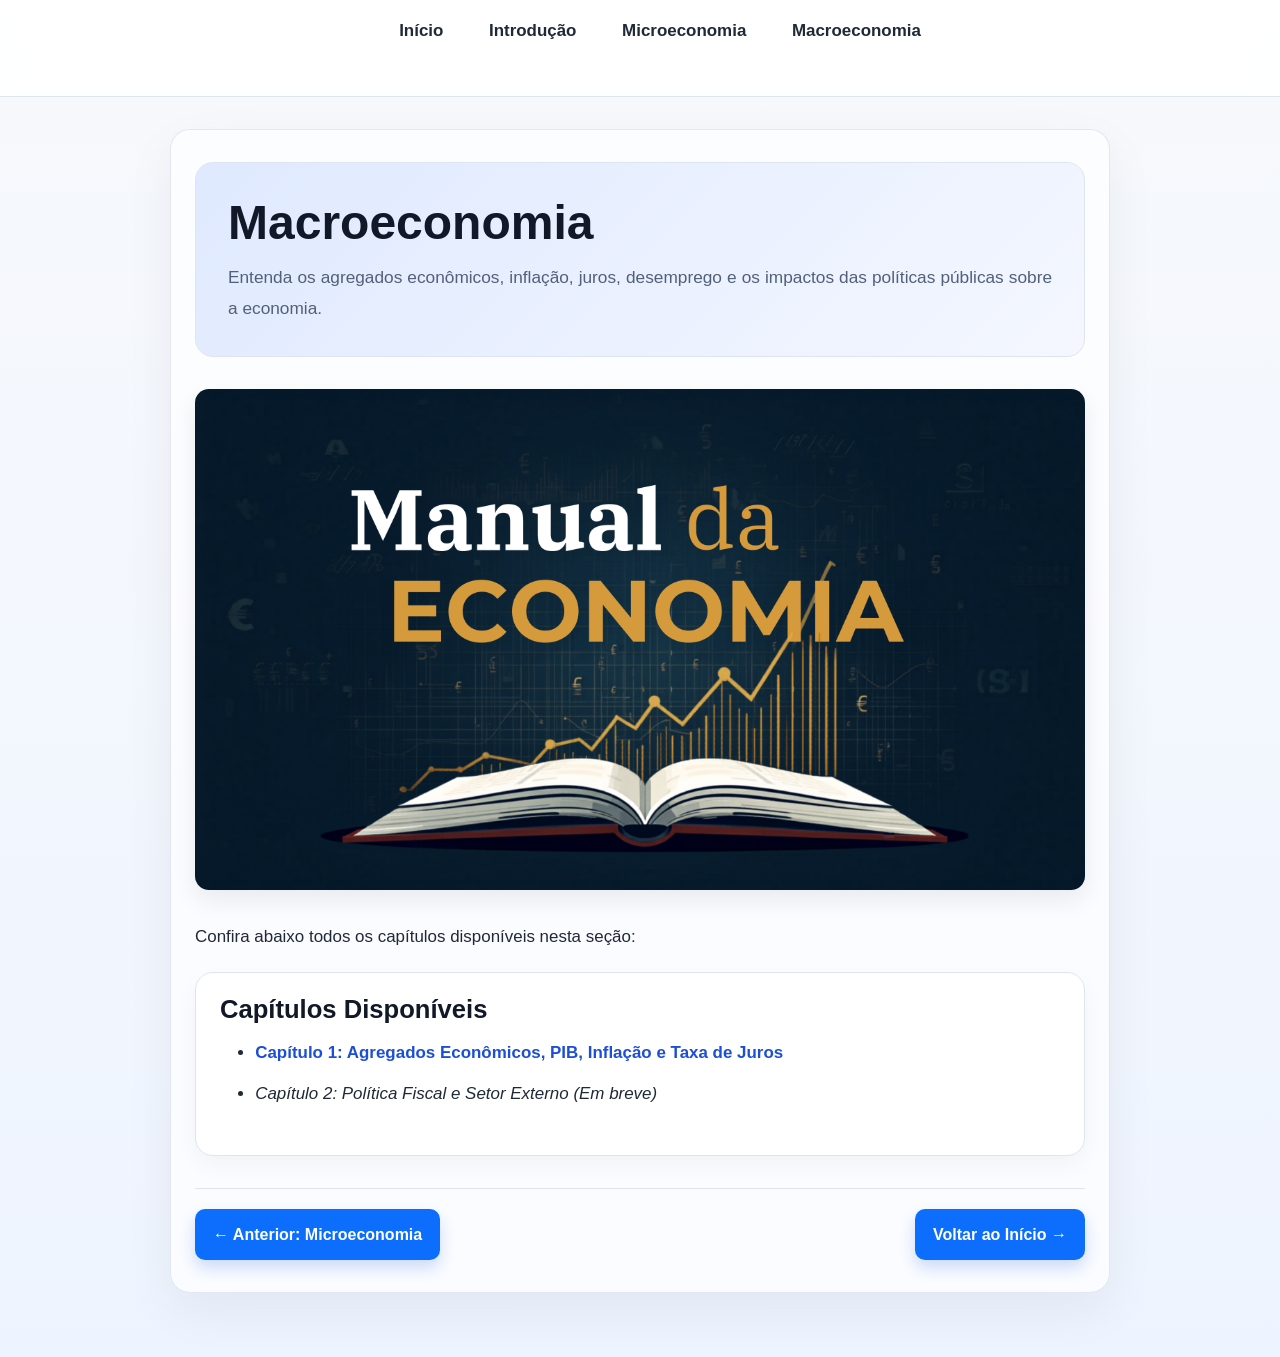
<file: sumario-macroeconomia.html>
<!DOCTYPE html>
<html lang="pt-br">
<head>
    <meta charset="UTF-8">
    <meta name="viewport" content="width=device-width, initial-scale=1.0">
    <link rel="shortcut icon" href="favicon.ico" type="image/x-icon">
    <link rel="stylesheet" href="styles.css">
    <title>Manual da Economia - Sumário de Macroeconomia</title>
</head>
<body>
    <header class="site-header">
        <nav>
            <ul>
                <li><a href="index.html">Início</a></li>
                <li><a href="sumario-introducao.html">Introdução</a></li>
                <li><a href="sumario-microeconomia.html">Microeconomia</a></li>
                <li><a href="sumario-macroeconomia.html">Macroeconomia</a></li>
            </ul>
        </nav>
    </header>

    <div class="page-shell">
        <main>
            <section class="hero">
                <h1>Macroeconomia</h1>
                <p>Entenda os agregados econômicos, inflação, juros, desemprego e os impactos das políticas públicas sobre a economia.</p>
            </section>

            <img src="logo.png" alt="Logo do Manual da Economia">

            <p>Confira abaixo todos os capítulos disponíveis nesta seção:</p>

            <div class="playlist-card">
                <h2>Capítulos Disponíveis</h2>
                <ul>
                    <li><a href="macroeconomia.html">Capítulo 1: Agregados Econômicos, PIB, Inflação e Taxa de Juros</a></li>
                    <li><em>Capítulo 2: Política Fiscal e Setor Externo (Em breve)</em></li>
                </ul>
            </div>

            <footer class="page-footer">
                <a href="sumario-microeconomia.html" class="btn">← Anterior: Microeconomia</a>
                <a href="index.html" class="btn">Voltar ao Início →</a>
            </footer>
        </main>
    </div>
</body>
</html>
</file>
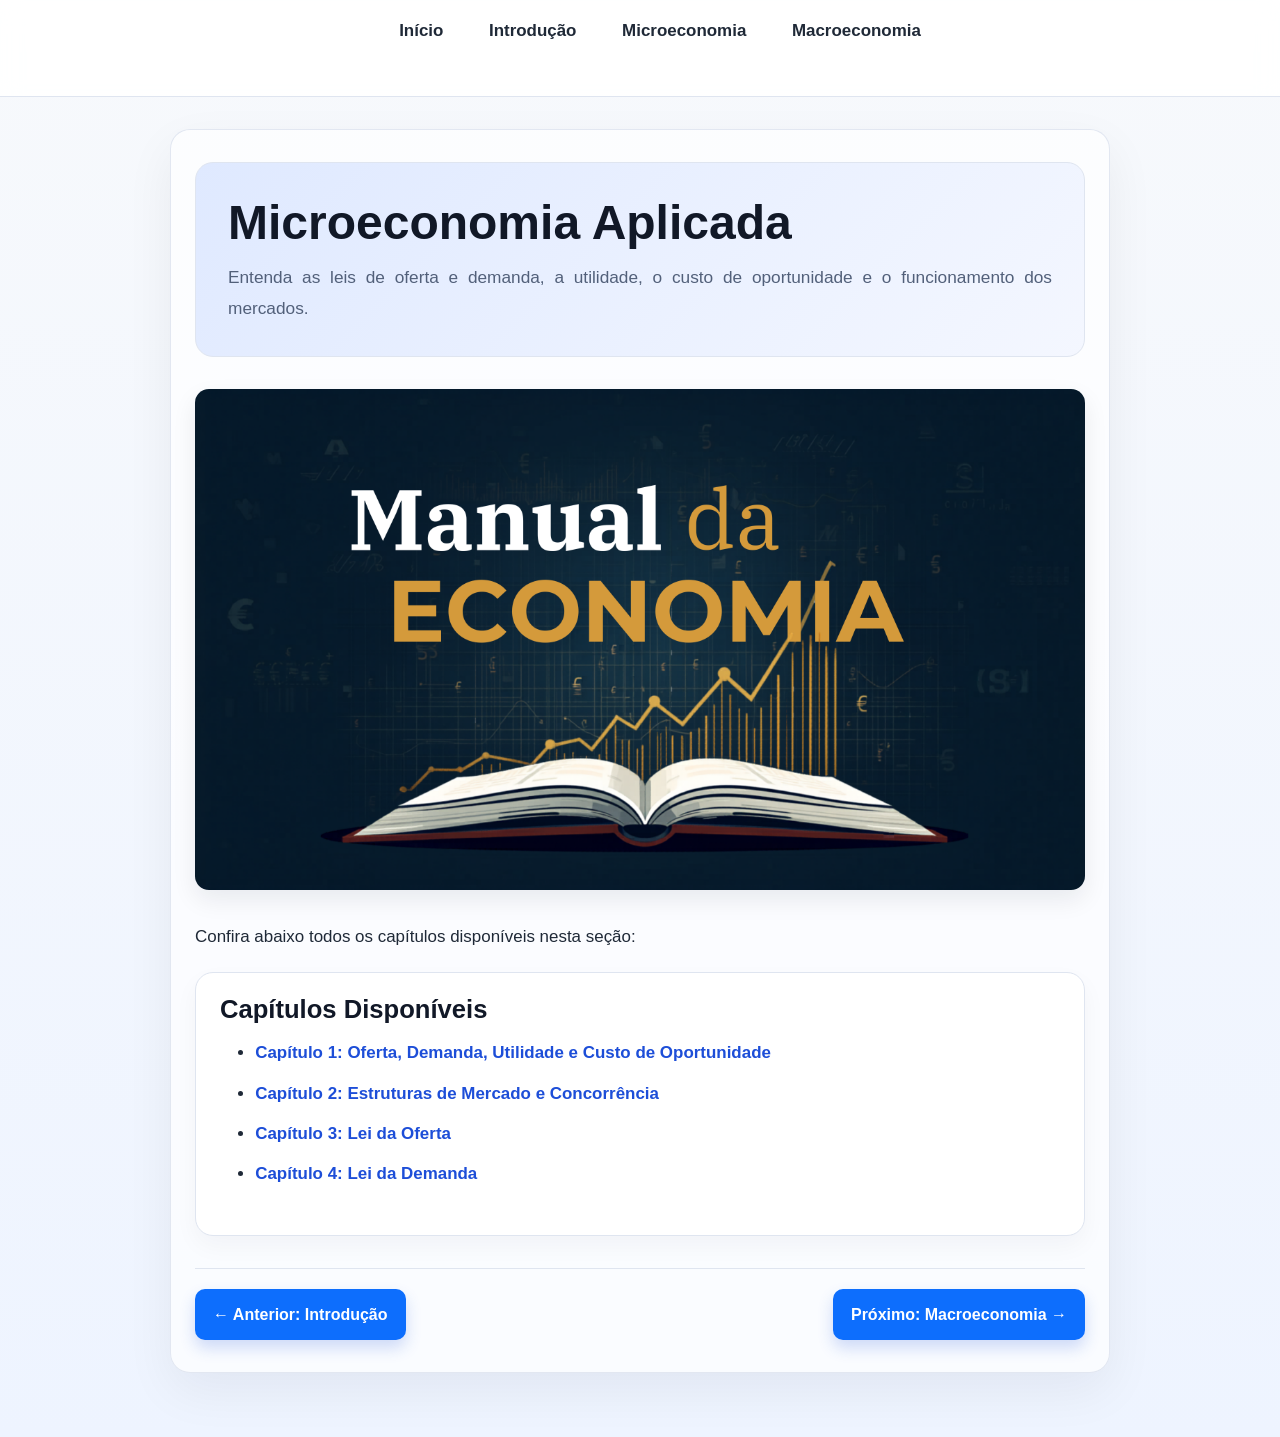
<file: sumario-microeconomia.html>
<!DOCTYPE html>
<html lang="pt-br">
<head>
    <meta charset="UTF-8">
    <meta name="viewport" content="width=device-width, initial-scale=1.0">
    <link rel="shortcut icon" href="favicon.ico" type="image/x-icon">
    <link rel="stylesheet" href="styles.css">
    <title>Manual da Economia - Sumário de Microeconomia</title>
</head>
<body>
    <header class="site-header">
        <nav>
            <ul>
                <li><a href="index.html">Início</a></li>
                <li><a href="sumario-introducao.html">Introdução</a></li>
                <li><a href="sumario-microeconomia.html">Microeconomia</a></li>
                <li><a href="sumario-macroeconomia.html">Macroeconomia</a></li>
            </ul>
        </nav>
    </header>

    <div class="page-shell">
        <main>
            <section class="hero">
                <h1>Microeconomia Aplicada</h1>
                <p>Entenda as leis de oferta e demanda, a utilidade, o custo de oportunidade e o funcionamento dos mercados.</p>
            </section>

            <img src="logo.png" alt="Logo do Manual da Economia">

            <p>Confira abaixo todos os capítulos disponíveis nesta seção:</p>

            <div class="playlist-card">
                <h2>Capítulos Disponíveis</h2>
                <ul>
                    <li><a href="microeconomia.html">Capítulo 1: Oferta, Demanda, Utilidade e Custo de Oportunidade</a></li>
                    <li><a href="mercado.html">Capítulo 2: Estruturas de Mercado e Concorrência</a></li>
                    <li><a href="oferta.html">Capítulo 3: Lei da Oferta</a></li>
                    <li><a href="demanda.html">Capítulo 4: Lei da Demanda</a></li>
                </ul>
            </div>

            <footer class="page-footer">
                <a href="sumario-introducao.html" class="btn">← Anterior: Introdução</a>
                <a href="sumario-macroeconomia.html" class="btn">Próximo: Macroeconomia →</a>
            </footer>
        </main>
    </div>
</body>
</html>
</file>
<file: styles.css>
/* 
  Bloco de variáveis: define as cores e valores reutilizados no site.
  Isso facilita manutenção e padronização visual.
*/
:root {
  --bg: #f3f6fb;            /* Fundo geral */
  --surface: #ffffff;       /* Fundo dos cards e blocos */
  --surface-soft: #eef3ff;  /* Fundo suave para interações */
  --primary: #1d4ed8;       /* Azul principal */
  --primary-dark: #163ea8;  /* Azul mais escuro */
  --primary-soft: #dfe9ff; /* Azul bem claro */
  --text: #1f2937;          /* Cor principal do texto */
  --muted: #52607a;         /* Texto secundário */
  --border: #dfe5f0;       /* Bordas suaves */
  --shadow: rgba(15, 23, 42, 0.08); /* Sombra leve */
}

/* 
  Reset básico: remove margens e paddings padrões do navegador
  e faz com que o box-sizing considere padding e borda no cálculo do tamanho.
*/
* {
  box-sizing: border-box;
  margin: 0;
  padding: 0;
}

/* 
  Suaviza a rolagem da página ao clicar em links internos.
*/
html {
  scroll-behavior: smooth;
}

/* 
  Estilo base do corpo da página:
  - fonte padrão
  - fundo com gradiente
  - cor do texto
  - altura de linha para melhor leitura
*/
body {
  margin: 0;
  font-family: "Segoe UI", Roboto, Helvetica, Arial, sans-serif;
  background: linear-gradient(180deg, #f7f9fc 0%, #eef4ff 100%);
  color: var(--text);
  line-height: 1.7;
}

/* 
  Ajusta as imagens para ficarem responsivas.
  max-width: 100% evita que a imagem ultrapasse o container.
*/
img {
  max-width: 100%;
  display: block;
  margin: 0 auto 2rem;
  border-radius: 14px;
  box-shadow: 0 10px 25px var(--shadow);
}

/* 
  Ajusta vídeos embutidos (como do YouTube) para manter proporção correta.
  aspect-ratio: 16 / 9 faz o vídeo ficar responsivo.
*/
iframe {
  width: 100%;
  max-width: 100%;
  aspect-ratio: 16 / 9;
  border: 0;
  border-radius: 14px;
  margin: 1.2rem 0 2rem;
  box-shadow: 0 10px 25px var(--shadow);
}

/* 
  Estilo do cabeçalho principal da página.
  position: sticky faz o menu ficar fixo ao rolar a página.
*/
header.site-header {
  background: rgba(255, 255, 255, 0.9);
  border-bottom: 1px solid var(--border);
  backdrop-filter: blur(10px);
  position: sticky;
  top: 0;
  z-index: 10;
}

/* 
  Container de navegação.
  max-width centraliza o menu e limita sua largura.
*/
nav {
  max-width: 1100px;
  margin: 0 auto;
  padding: 1rem 1.25rem;
}

/* 
  Lista do menu.
  display: flex organiza os links horizontalmente.
  flex-wrap: wrap permite quebra em telas menores.
*/
nav ul {
  list-style: none;
  display: flex;
  justify-content: center;
  flex-wrap: wrap;
  gap: 0.75rem 1.25rem;
}

/* 
  Estilo dos links do menu.
  text-decoration: none remove o sublinhado.
  padding ajuda a aumentar a área clicável.
*/
nav a {
  color: var(--text);
  text-decoration: none;
  font-weight: 600;
  padding: 0.5rem 0.8rem;
  border-radius: 999px;
  transition: all 0.2s ease;
}

/* 
  Efeito ao passar o mouse sobre os links do menu.
*/
nav a:hover,
nav a:focus {
  background: var(--surface-soft);
  color: var(--primary-dark);
}

/* 
  Wrapper que centraliza o conteúdo principal do site.
  max-width limita a largura e padding cria espaço.
*/
.page-shell {
  max-width: 980px;
  margin: 0 auto;
  padding: 2rem 1.25rem 4rem;
}

/* 
  Área principal do conteúdo.
  background branco, borda suave e sombras para criar destaque.
*/
main {
  background: rgba(255, 255, 255, 0.7);
  border: 1px solid rgba(223, 229, 240, 0.9);
  border-radius: 20px;
  box-shadow: 0 18px 50px rgba(15, 23, 42, 0.06);
  padding: 2rem 1.5rem;
}

/* 
  Seção hero: área inicial com destaque.
  Gradiente azul claro para chamar atenção para o título.
*/
.hero {
  background: linear-gradient(135deg, var(--primary-soft), #f4f7ff);
  border: 1px solid var(--border);
  border-radius: 18px;
  padding: 2rem;
  margin-bottom: 2rem;
}

/* 
  Estilo do título da seção hero.
  clamp() torna o texto responsivo conforme a largura da tela.
*/
.hero h1 {
  margin: 0 0 0.75rem;
  font-size: clamp(2rem, 4vw, 3rem);
  line-height: 1.15;
}

/* 
  Descrição da seção hero.
*/
.hero p {
  margin: 0;
  color: var(--muted);
  font-size: 1.08rem;
}

/* 
  Estilo geral dos títulos h1, h2 e h3.
*/
h1,
h2,
h3 {
  color: #111827;
  line-height: 1.25;
  margin-bottom: 1rem;
}

/* 
  Título principal da página.
*/
h1 {
  font-size: clamp(2rem, 3vw, 2.7rem);
}

/* 
  Títulos secundários.
*/
h2 {
  font-size: clamp(1.4rem, 2vw, 1.9rem);
}

/* 
  Define cor e tamanho dos parágrafos e itens de lista.
*/
p,
li {
  color: var(--text);
  font-size: 1.06rem;
  line-height: 1.8;
}

/* 
  Estilo dos parágrafos.
  text-align: justify deixa o texto alinhado de forma mais limpa.
*/
p {
  margin-bottom: 1.2rem;
  text-align: justify;
}

/* 
  Estilo das listas.
  margin e padding ajustam o espaçamento interno.
*/
ol,
ul {
  margin: 0 0 1.5rem 1.5rem;
  padding-left: 1rem;
}

/* 
  Espaçamento entre os itens de lista.
*/
li {
  margin-bottom: 0.6rem;
}

/* 
  Realça textos em negrito.
*/
strong {
  color: #111827;
}

/* 
  Cartões de conteúdo e playlists.
  Esses blocos servem para destacar blocos de informação.
*/
.content-card,
.playlist-card {
  background: var(--surface);
  border: 1px solid var(--border);
  border-radius: 18px;
  padding: 1.35rem 1.5rem;
  margin-bottom: 1.5rem;
  box-shadow: 0 10px 25px rgba(15, 23, 42, 0.04);
}

/* 
  Ajusta o título interno dos cards.
*/
.playlist-card h2 {
  margin-bottom: 0.75rem;
}

/* 
  Ajusta a lista dentro do card.
*/
.playlist-card ul {
  margin-left: 1.2rem;
}

/* 
  Estilo dos links dentro dos cards.
*/
.playlist-card a,
.content-card a {
  color: var(--primary);
  text-decoration: none;
  font-weight: 600;
}

/* 
  Efeito ao passar o mouse sobre links dentro dos cards.
*/
.playlist-card a:hover,
.content-card a:hover,
.playlist-card a:focus,
.content-card a:focus {
  text-decoration: underline;
}

/* 
  Rodapé da página.
  border-top separa o rodapé do conteúdo.
  display: flex organiza os itens em linha.
*/
.page-footer {
  margin-top: 2rem;
  padding-top: 1.25rem;
  border-top: 1px solid var(--border);
  display: flex;
  justify-content: space-between;
  align-items: center;
  gap: 1rem;
  flex-wrap: wrap;
}

/* 
  Estilo dos botões.
  background azul escuro, texto branco, bordas arredondadas.
*/
.btn {
  display: inline-flex;
  align-items: center;
  justify-content: center;
  min-height: 44px;
  padding: 0.7rem 1.1rem;
  background: linear-gradient(135deg, var(--primary), var(--primary-dark));
  color: #fff;
  border-radius: 10px;
  text-decoration: none;
  font-weight: 700;
  box-shadow: 0 8px 16px rgba(29, 78, 216, 0.2);
  transition: transform 0.18s ease, box-shadow 0.18s ease;
}

/* 
  Efeito ao passar o mouse sobre o botão.
*/
.btn:hover,
.btn:focus {
  transform: translateY(-1px);
  box-shadow: 0 10px 18px rgba(29, 78, 216, 0.28);
}

.playlist-card .btn,
a.btn {
  background: #0d6efd !important;
  color: #fff !important;
  font-weight: 700 !important;
  padding: 12px 18px !important;
  border-radius: 10px !important;
}

/* 
  Classe auxiliar para texto mais suave.
*/
.muted {
  color: var(--muted);
}

/* 
  Media query para telas pequenas.
  Ajusta layout e espaçamentos em dispositivos móveis.
*/
@media (max-width: 680px) {
  nav ul {
    justify-content: flex-start;
  }

  nav a {
    padding: 0.45rem 0.6rem;
  }

  .page-shell {
    padding: 1rem 0.85rem 3rem;
  }

  main {
    padding: 1.2rem 1rem;
  }

  .page-footer {
    flex-direction: column;
    align-items: stretch;
  }

  .page-footer .btn {
    width: 100%;
  }
}
</file>
